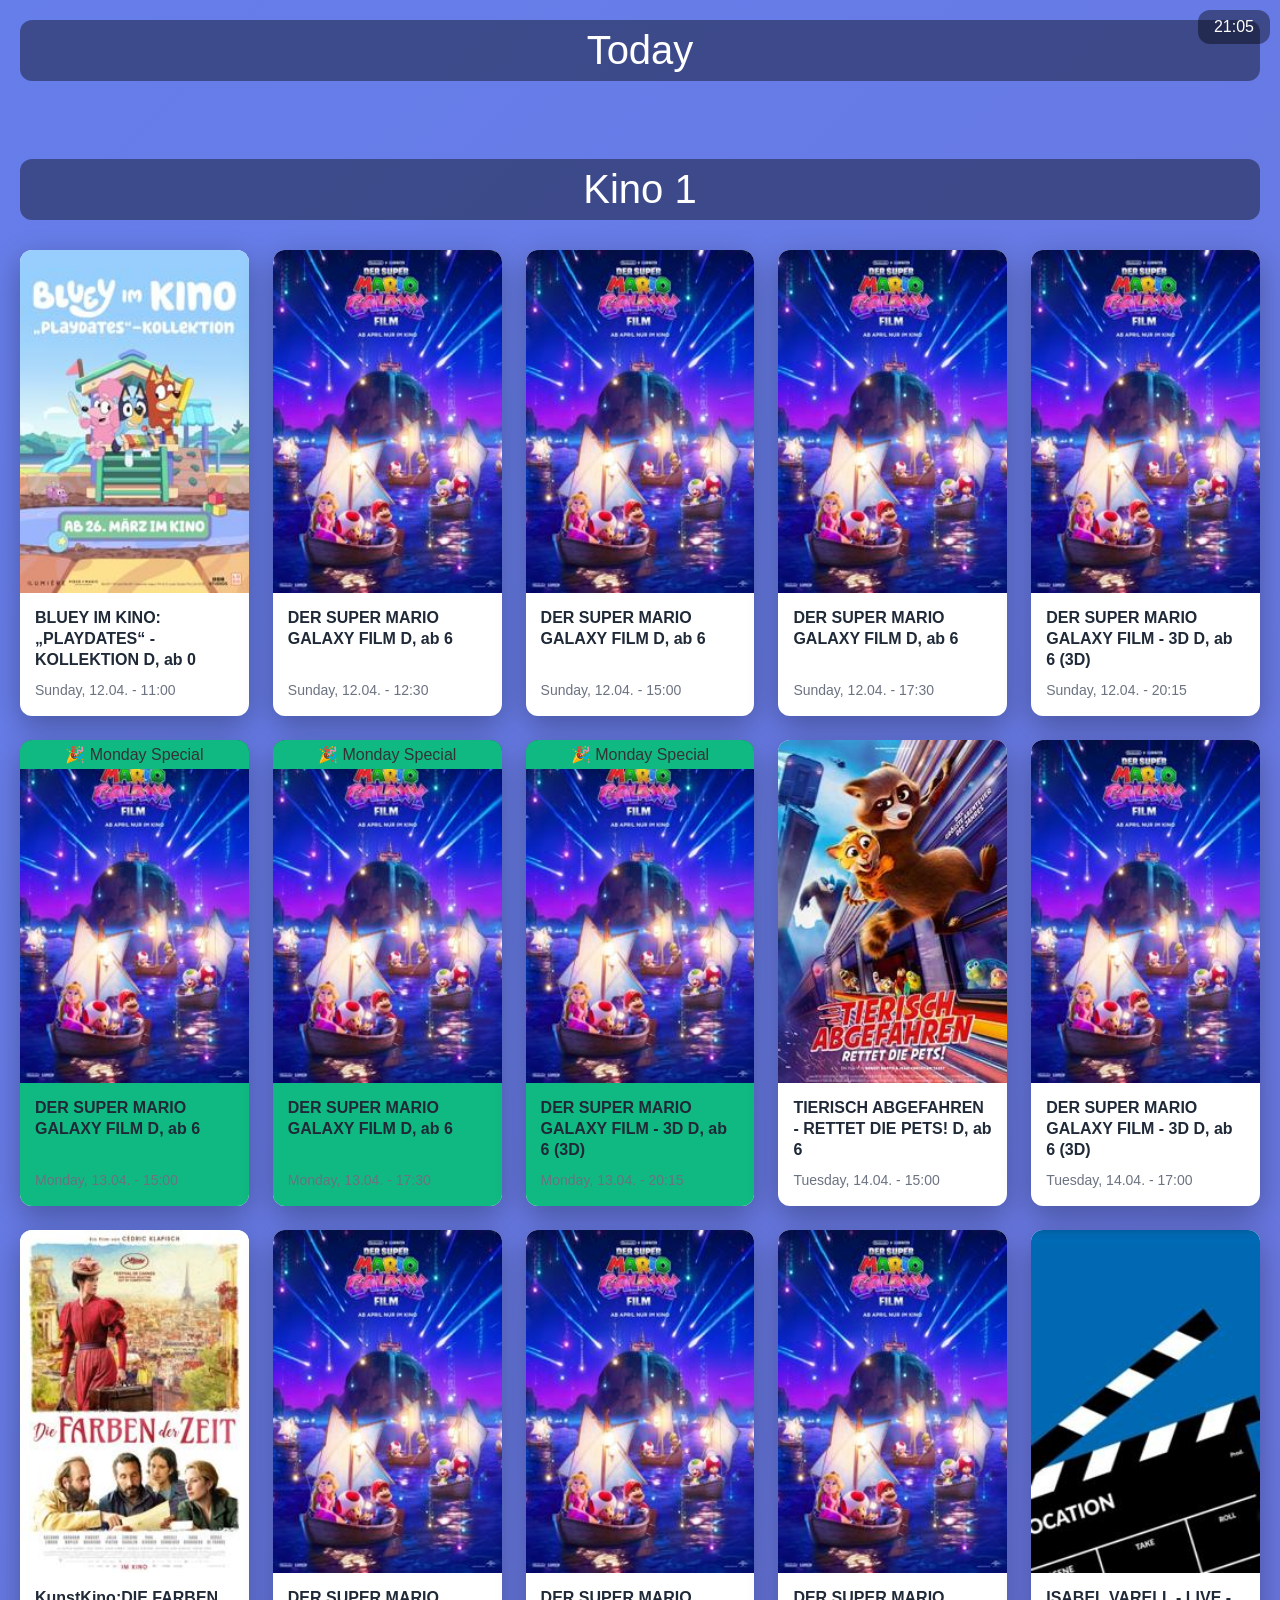
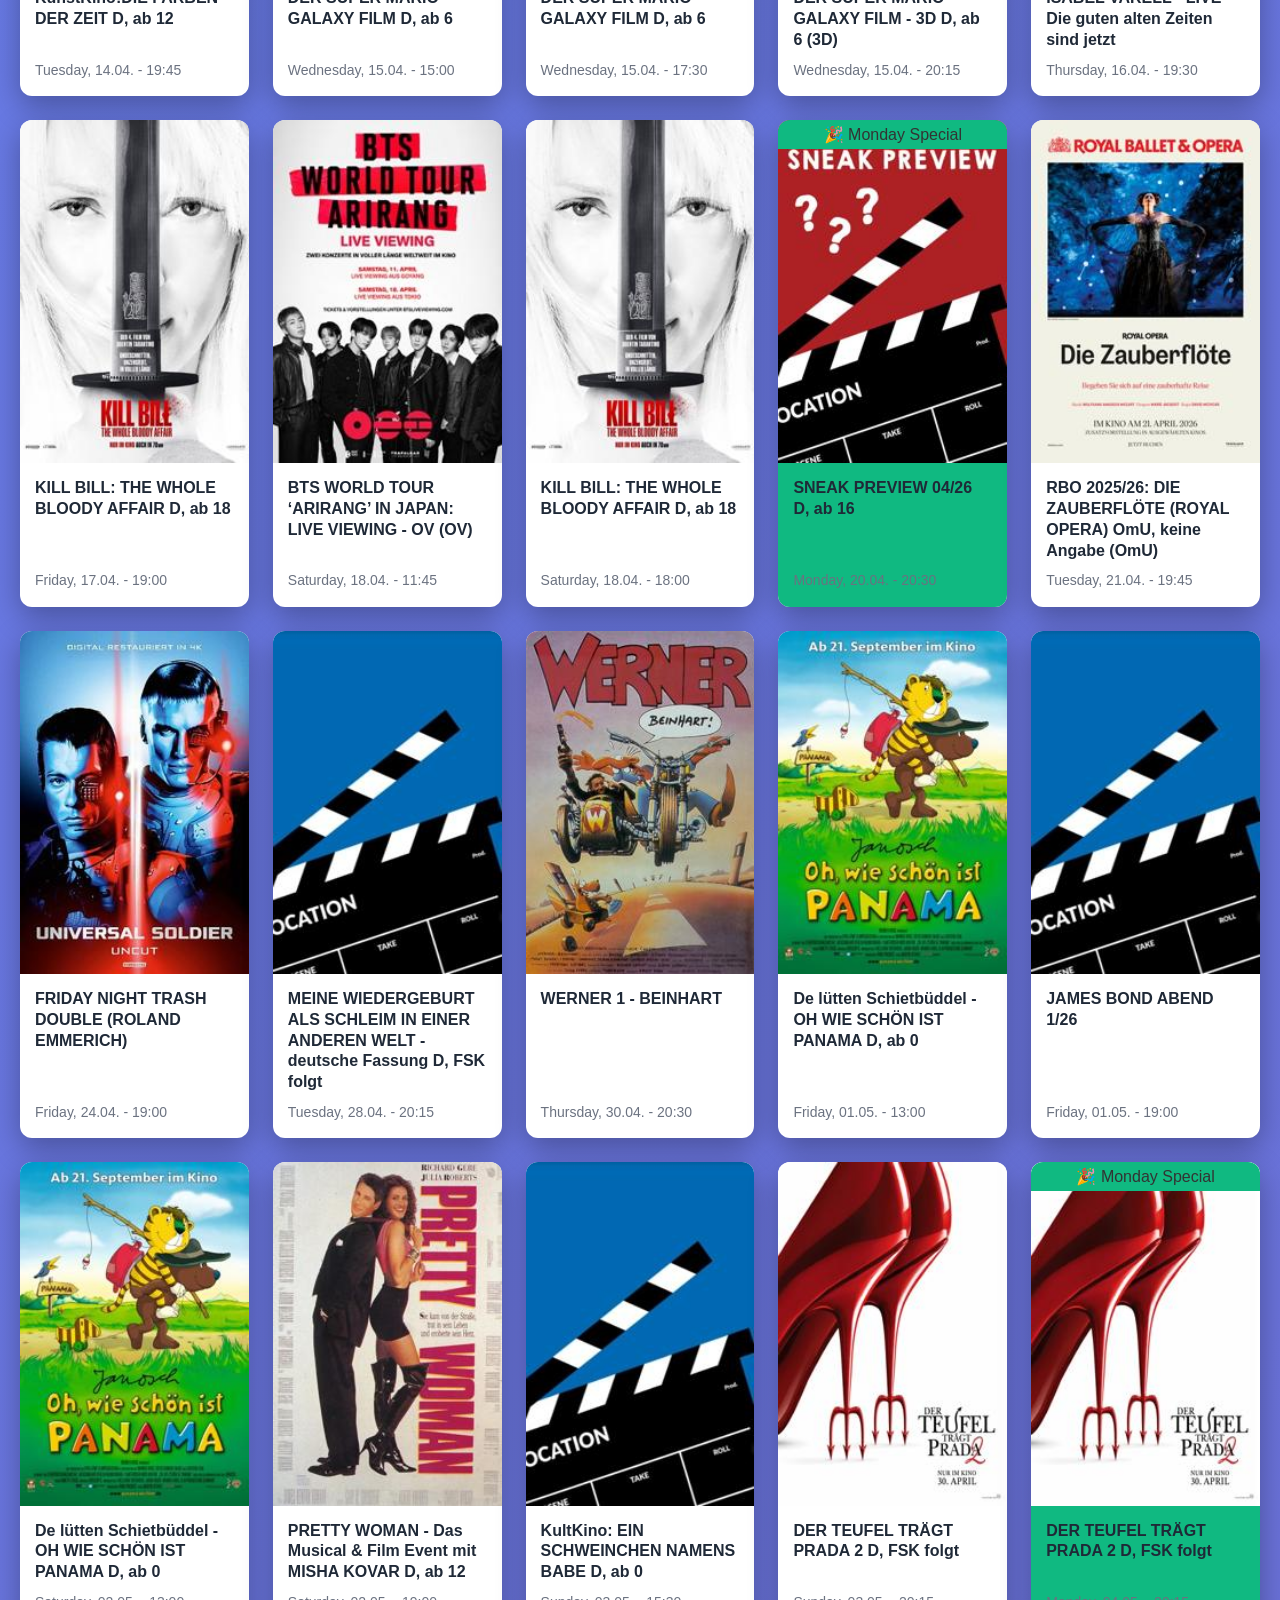
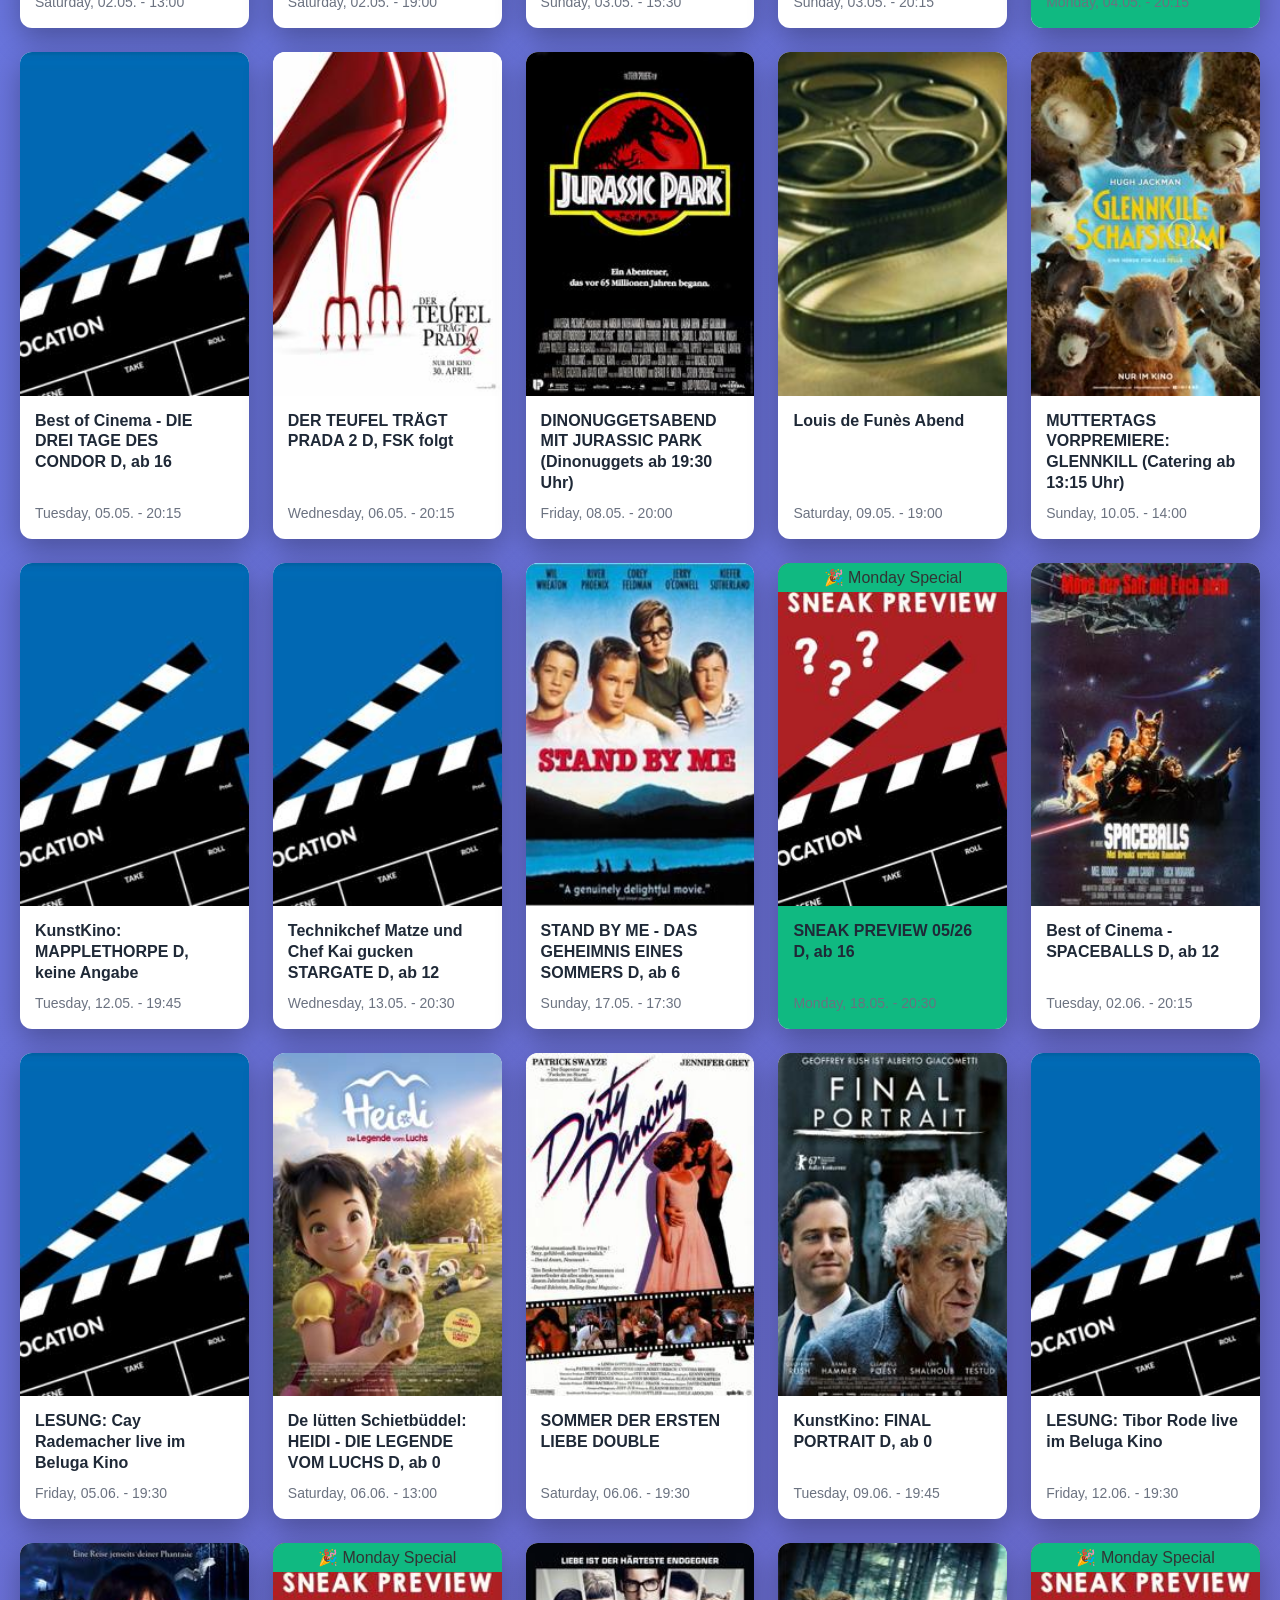
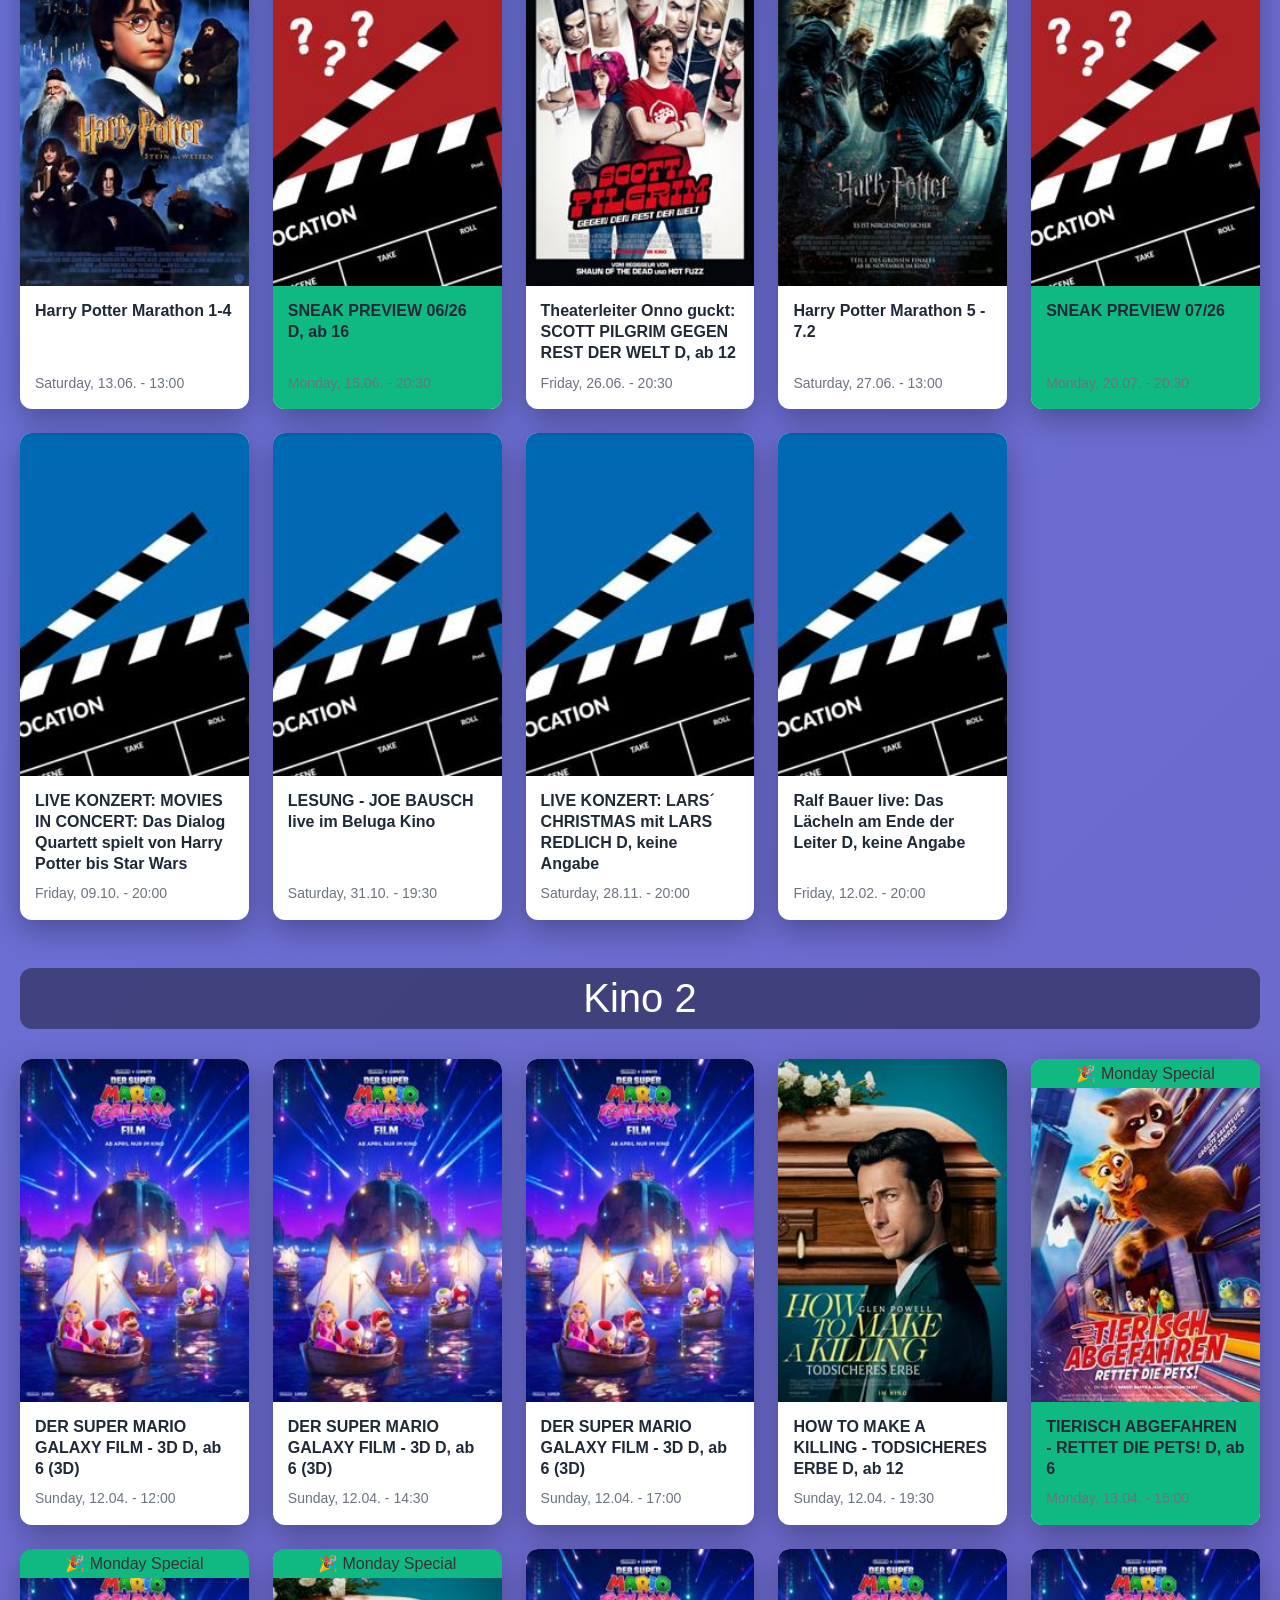
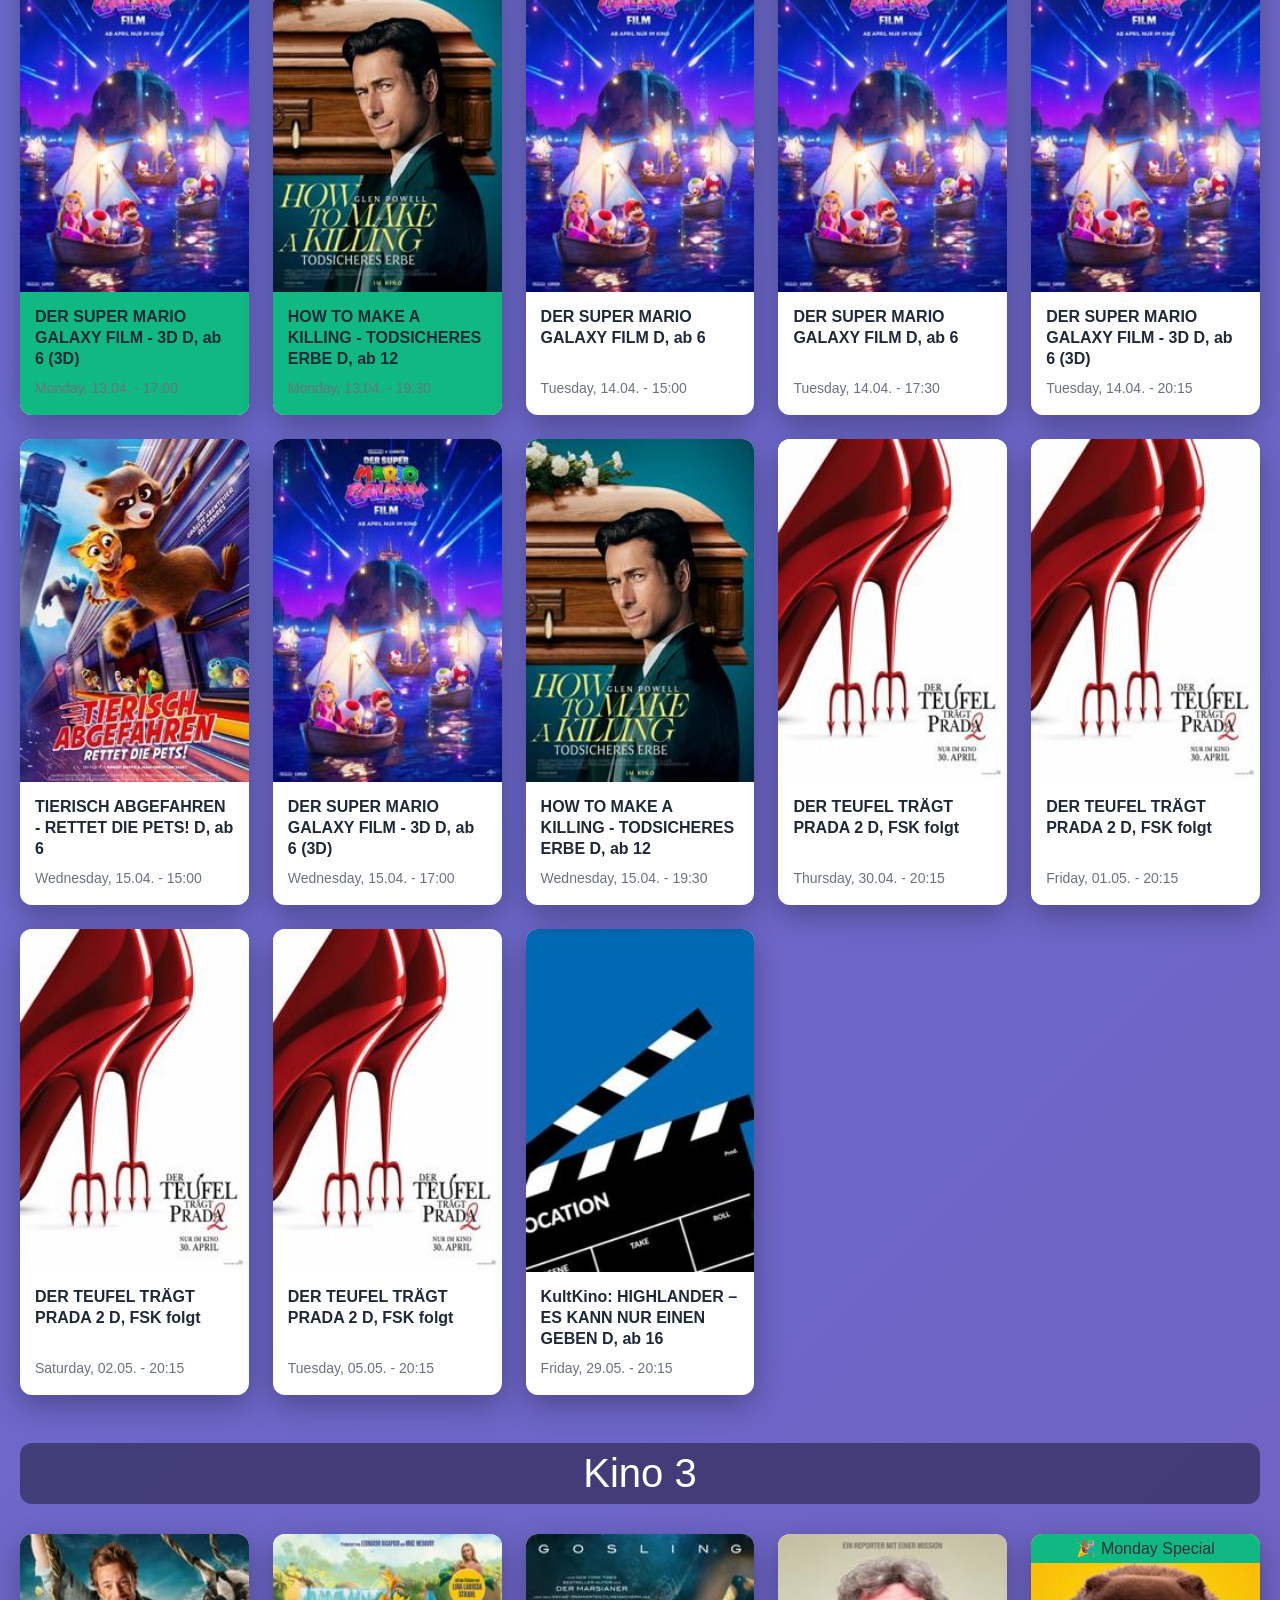
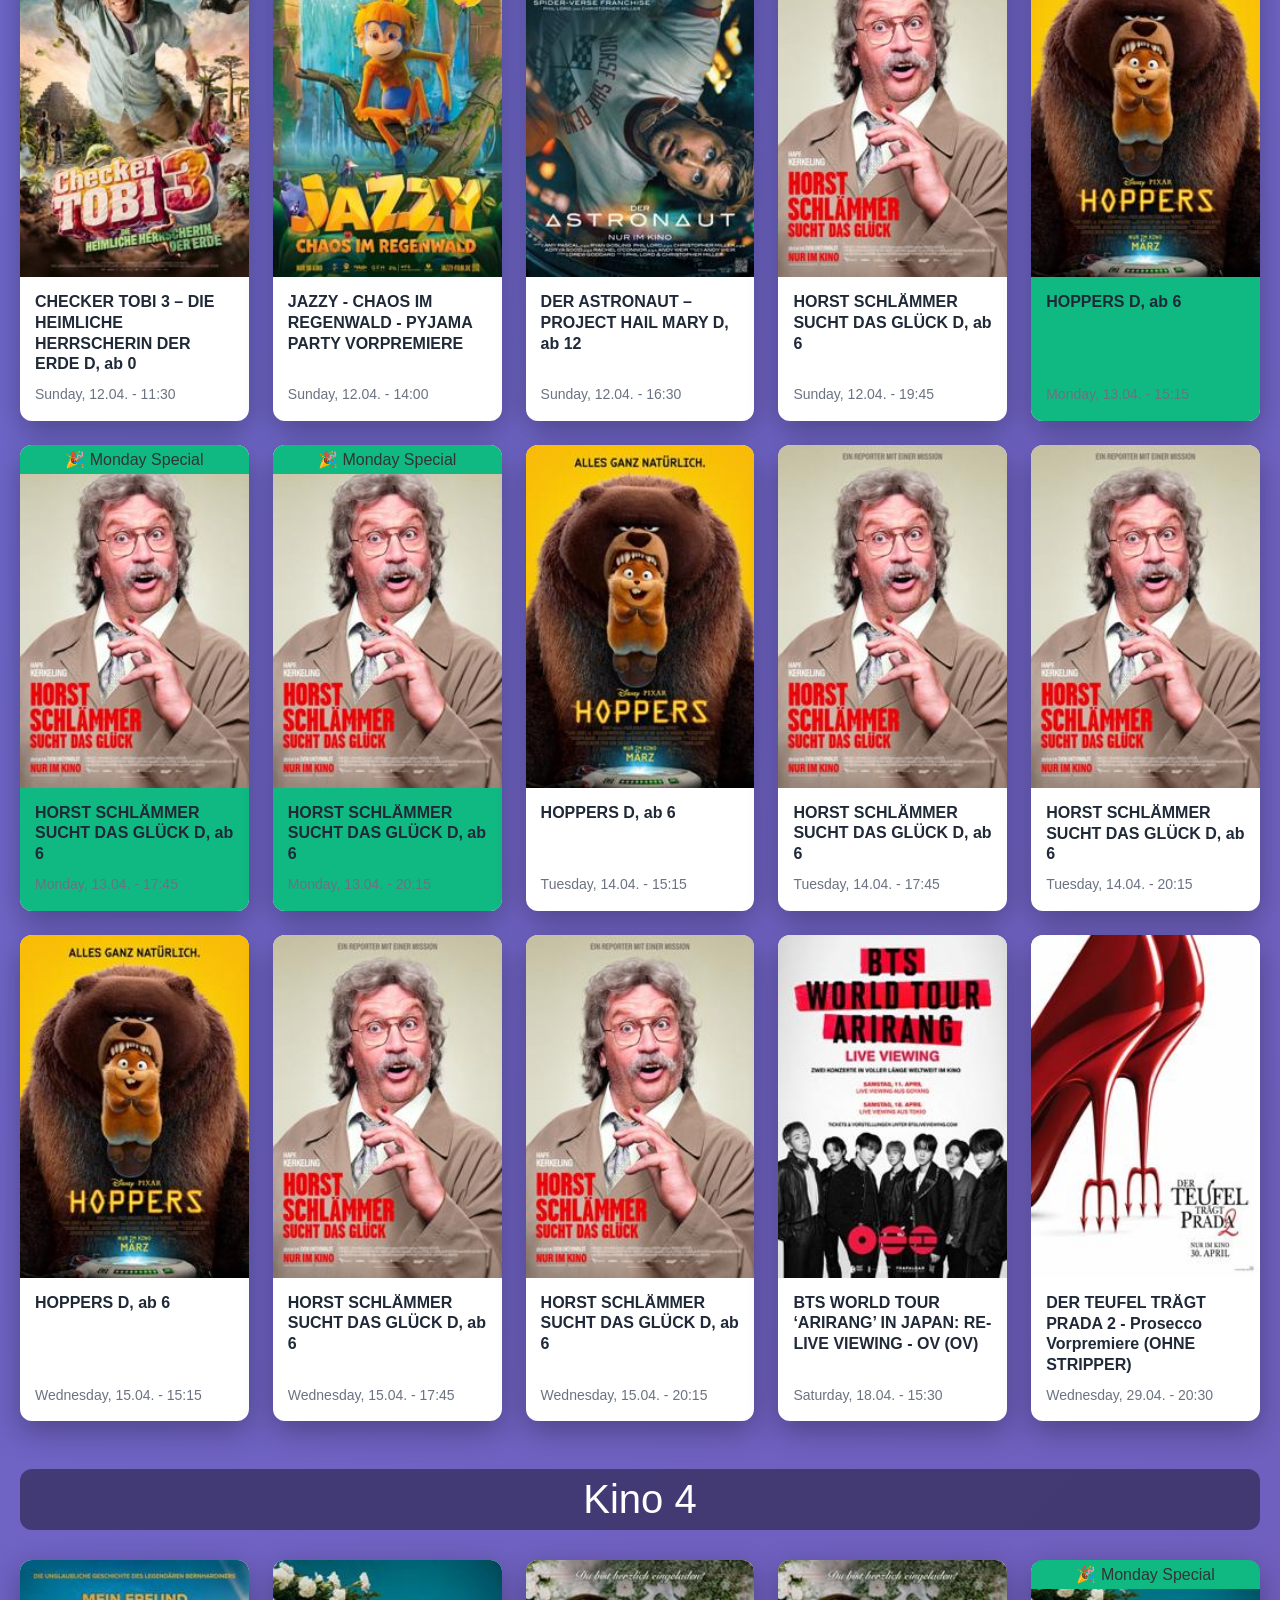
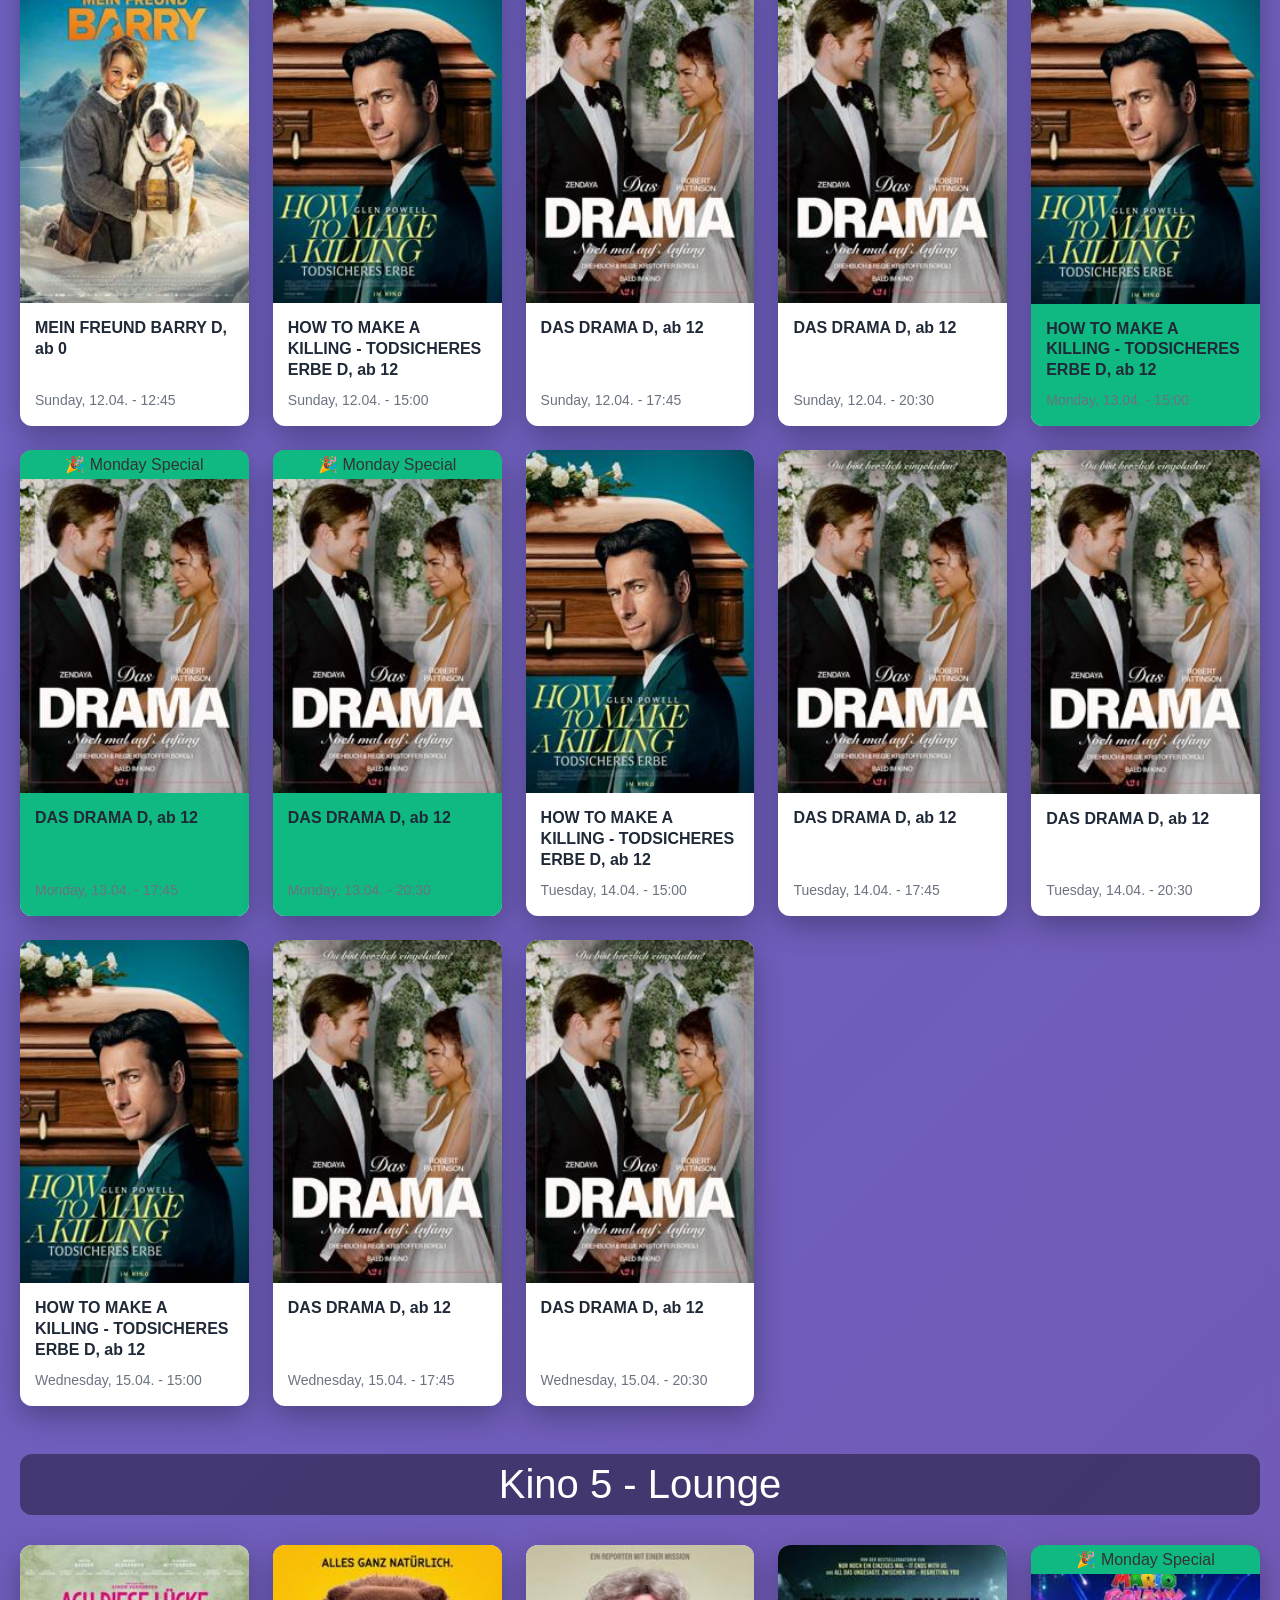
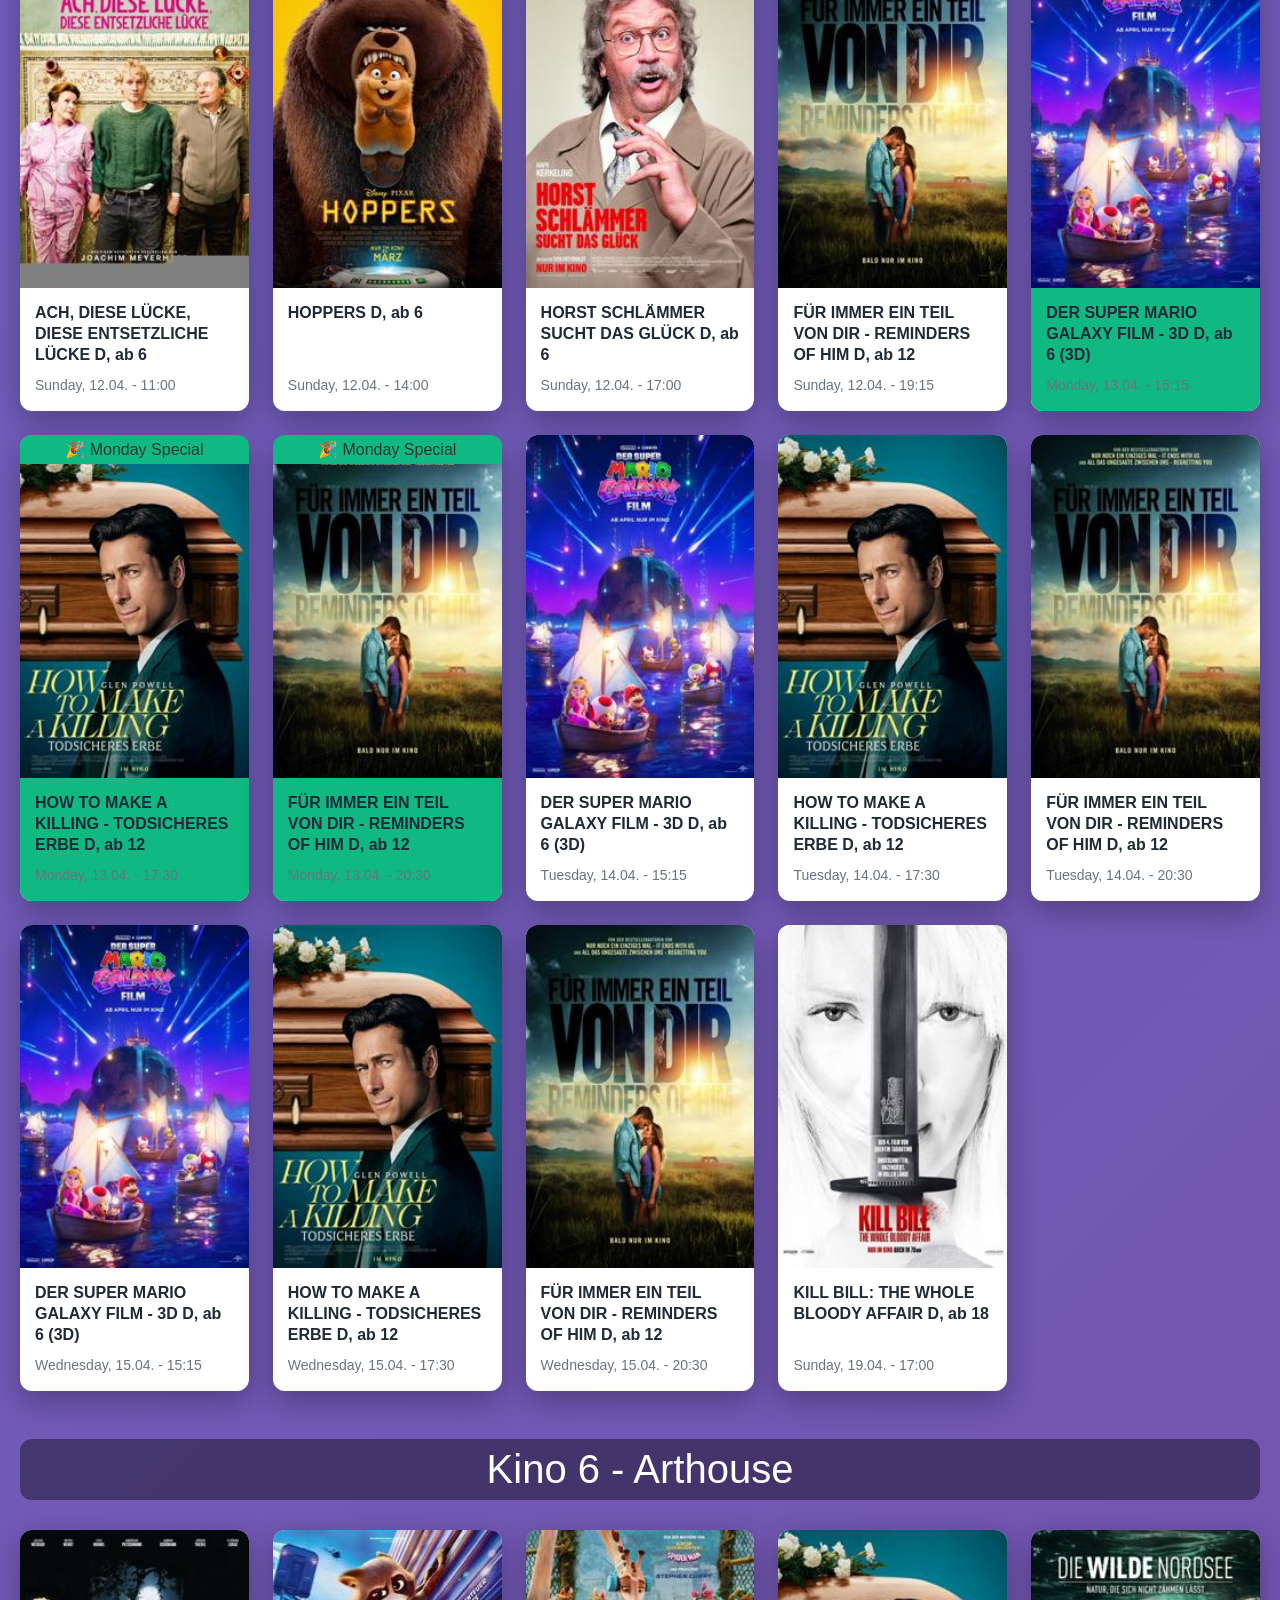
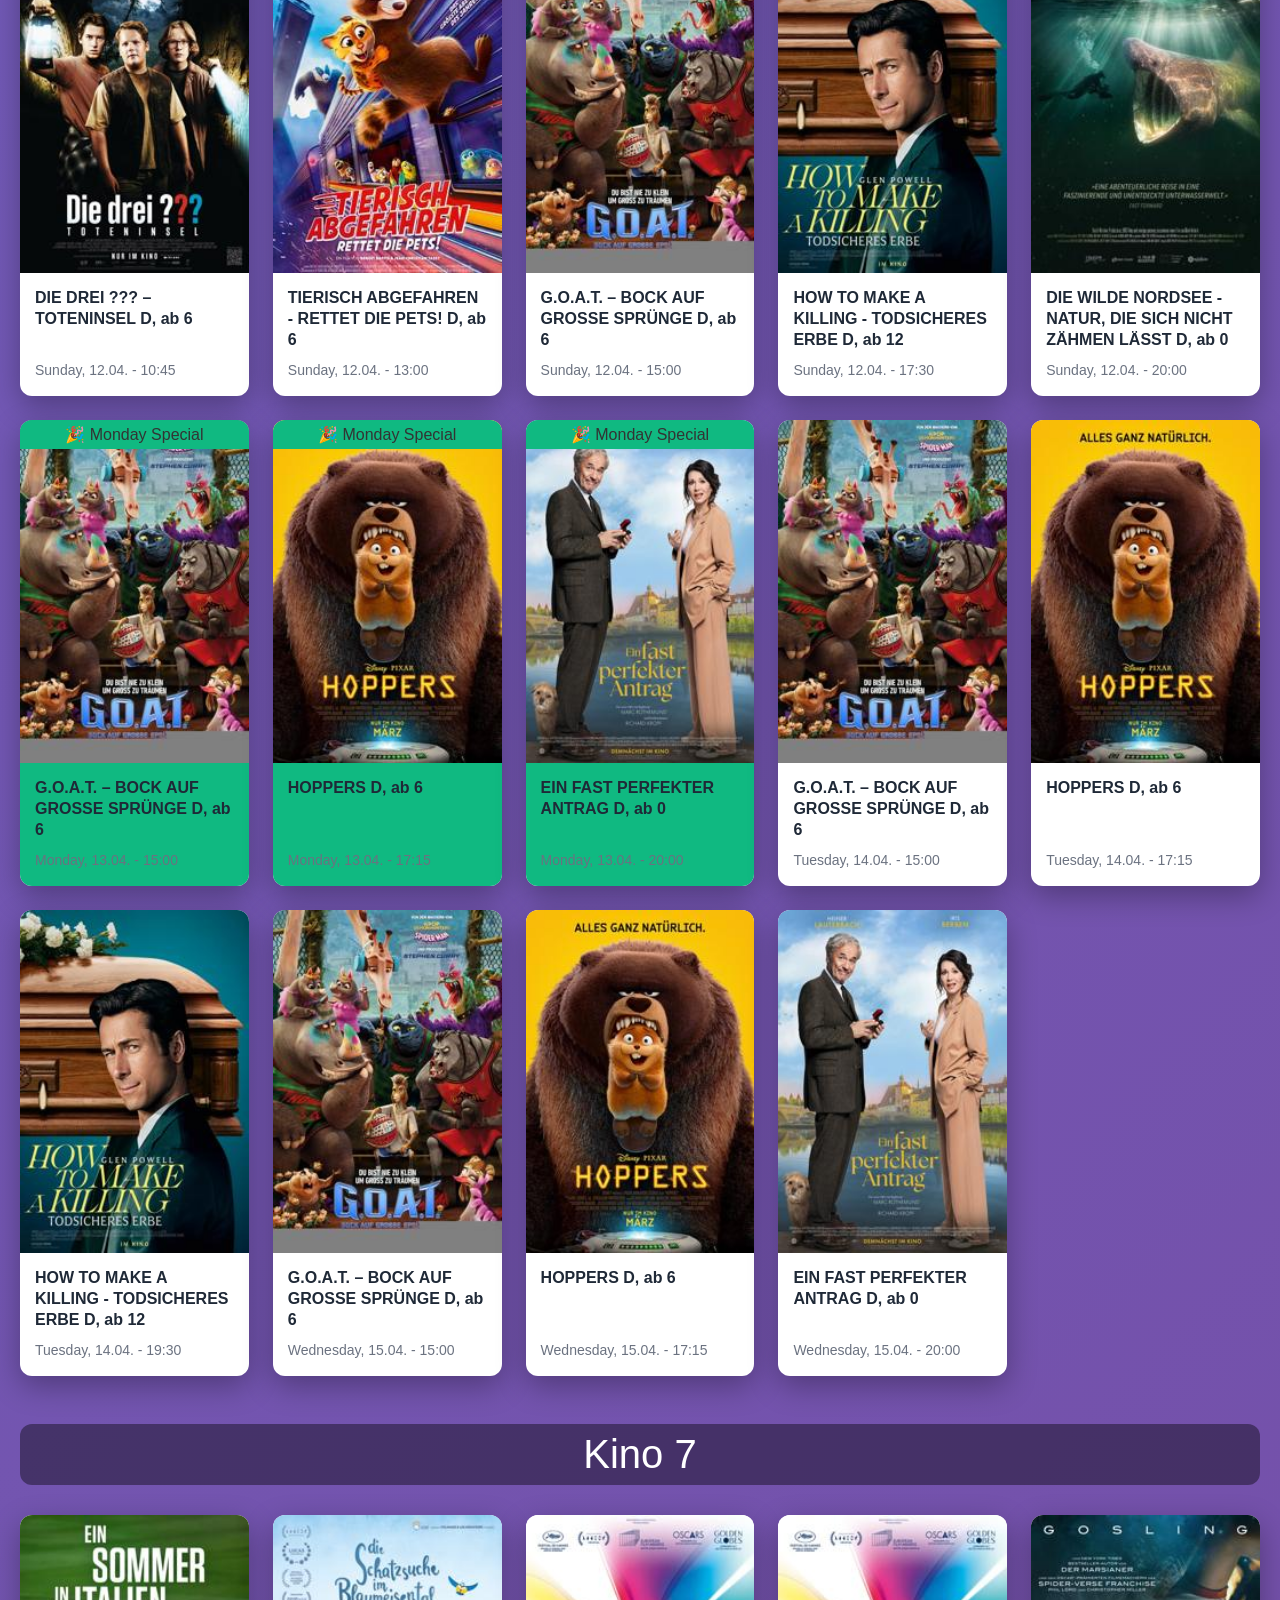
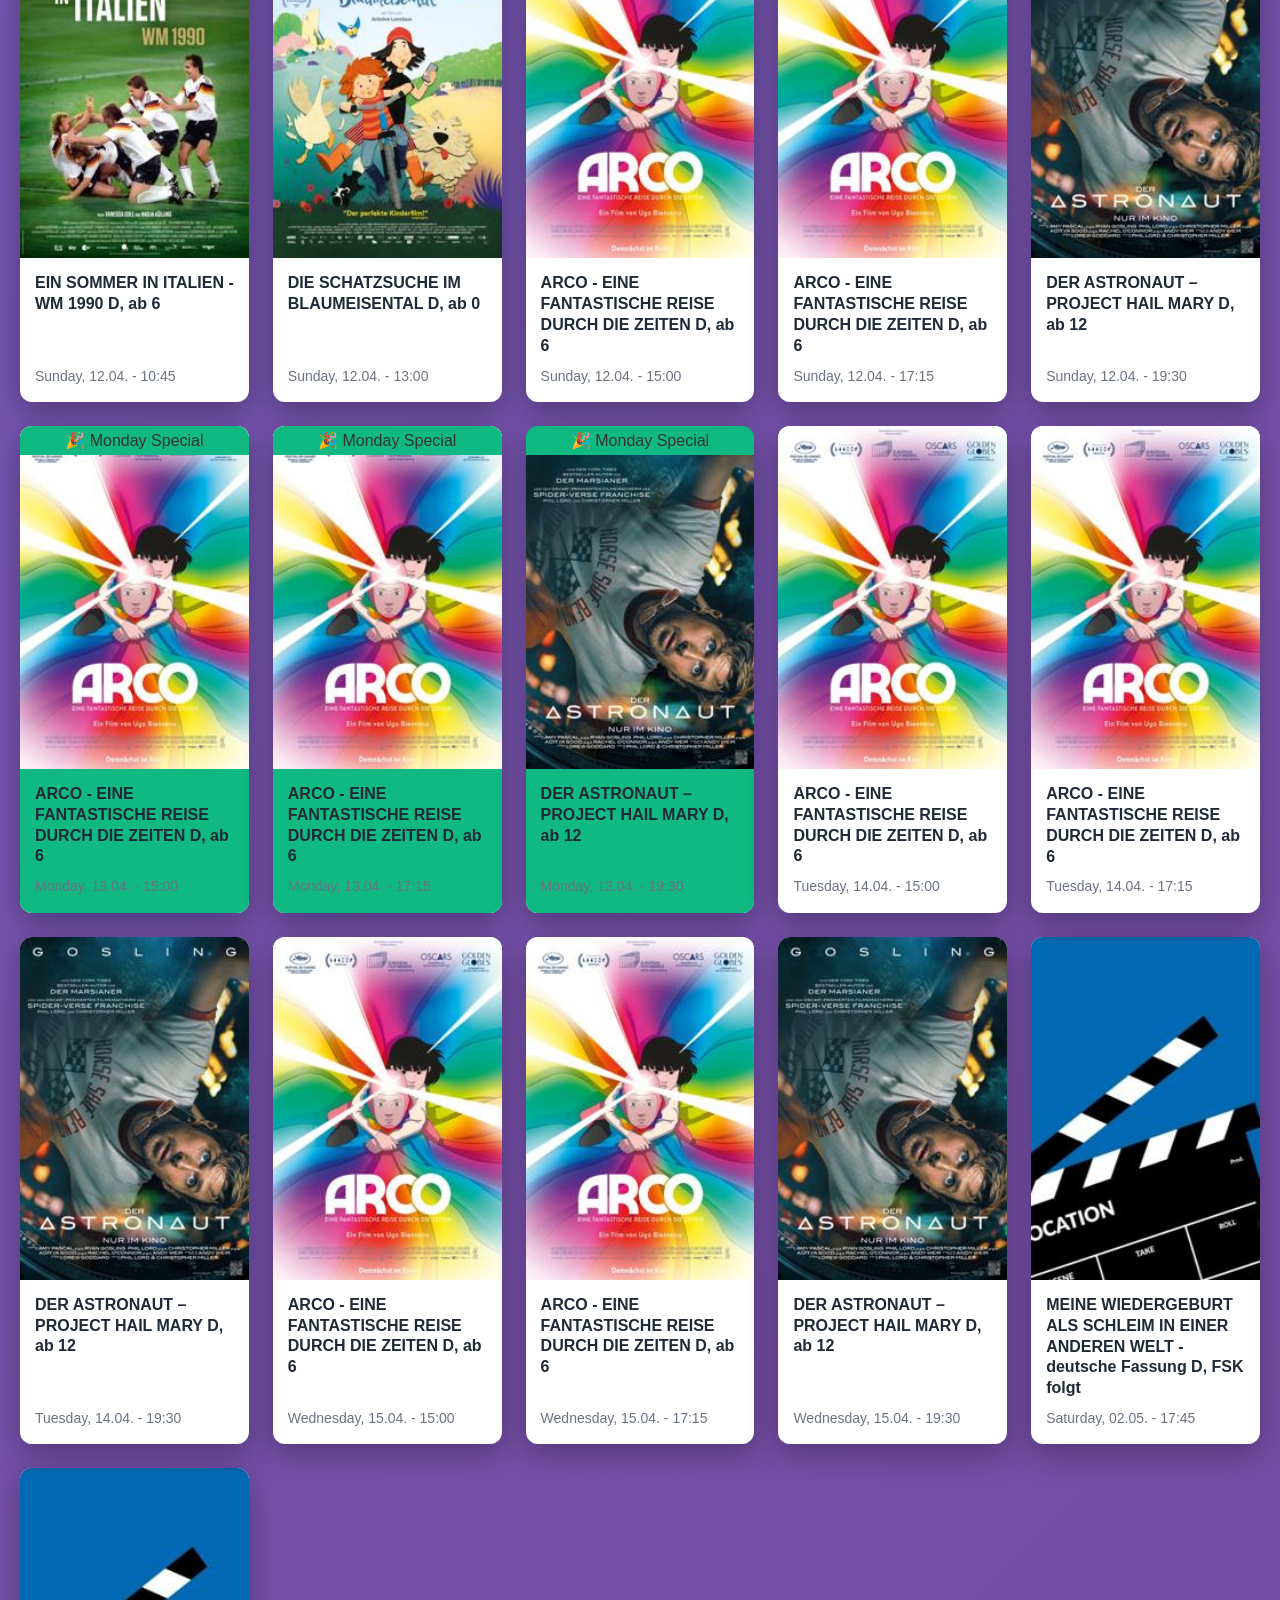
<file: content/beluga/index.html>
<!DOCTYPE html>
<html lang="en">

<head>
    <title>Beluga Cinema Overview</title>
    <meta charset="UTF-8">
    <meta name="viewport" content="width=device-width, initial-scale=1.0">
    <style>
        * {
            margin: 0;
            padding: 0;
            box-sizing: border-box;
        }

        body {
            font-family: -apple-system, BlinkMacSystemFont, 'Segoe UI', Roboto, 'Helvetica Neue', Arial, sans-serif;
            background: linear-gradient(135deg, #667eea 0%, #764ba2 100%);
            min-height: 100vh;
            padding: 20px;
            color: #333;
        }

        .container {
            max-width: 1400px;
            margin: 0 auto;
        }

        .timestamp {
            color: #fff;
            padding: 10px;
            text-align: center;
        }

        h1 {
            position: sticky;
            top: 0;
            color: #fff;
            font-size: 2.5rem;
            margin: 0 auto 30px auto;
            font-weight: 500;
            z-index: 1000;
            padding: 8px 20px;
            border-radius: 12px;
            background: rgba(0, 0, 0, 0.4);
            text-align: center;
        }

        .movies-grid {
            display: grid;
            grid-template-columns: repeat(auto-fill, minmax(200px, 1fr));
            gap: 24px;
            margin-bottom: 48px;
        }

        .movie-card {
            background: #fff;
            border-radius: 12px;
            overflow: hidden;
            box-shadow: 0 10px 30px rgba(0, 0, 0, 0.3);
            transition: all 0.3s ease;
            position: relative;
            display: flex;
            flex-direction: column;
        }

        .monday-badge {
            position: absolute;
            background-color: #10b981;
            width: 100%;
            padding: 5px 0;
            text-align: center;
            z-index: 10;
        }

        .monday {
            background-color: #10b981;
        }

        .movie-card a {
            display: block;
            text-decoration: none;
        }

        .movie-poster {
            width: 100%;
            aspect-ratio: 2/3;
            object-fit: cover;
            display: block;
            transition: opacity 0.3s ease;
        }

        .movie-info {
            padding: 15px;
            display: flex;
            flex-direction: column;
            flex: 1;
        }

        .movie-title {
            font-size: 1rem;
            font-weight: 600;
            color: #1f2937;
            margin-bottom: 8px;
            line-height: 1.3;
        }

        .movie-details {
            font-size: 0.875rem;
            color: #6b7280;
            line-height: 1.6;
        }

        .movie-title+.movie-details {
            margin-top: auto;
        }

        .cinema-name {
            color: #8b5cf6;
            font-weight: 600;
        }

        .movie-time {
            color: #ec4899;
            font-weight: 600;
        }

        .movie-price {
            color: #10b981;
            font-weight: 600;
            margin-top: 5px;
            display: block;
        }

        .seat-bar-container {
            position: relative;
            height: 28px;
            background: #f3f4f6;
            border-radius: 6px;
            overflow: hidden;
            margin: 12px 0;
            margin-top: auto;
        }

        .seat-bar-fill {
            height: 100%;
            background: linear-gradient(90deg, #10b981 0%, #059669 100%);
            transition: width 0.5s ease;
            border-radius: 6px;
        }

        .seat-bar-fill.medium {
            background: linear-gradient(90deg, #f59e0b 0%, #d97706 100%);
        }

        .seat-bar-fill.high {
            background: linear-gradient(90deg, #ef4444 0%, #dc2626 100%);
        }

        .seat-bar-label {
            position: absolute;
            top: 50%;
            left: 50%;
            transform: translate(-50%, -50%);
            font-size: 0.75rem;
            font-weight: 600;
            color: #1f2937;
            text-shadow: 0 1px 2px rgba(255, 255, 255, 0.8);
            z-index: 1;
        }

        .section {
            margin-bottom: 48px;
        }

        @media (min-width: 769px) {
            .timestamp {
                position: fixed;
                top: 10px;
                left: auto;
                right: 10px;
                bottom: auto;
                background: rgba(0, 0, 0, 0.4);
                border-radius: 12px;
                padding: 8px 16px;
                z-index: 1000;
            }
        }

        @media (max-width: 768px) {
            body {
                padding: 12px;
                padding-bottom: 50px;
            }

            h1 {
                font-size: 1.75rem;
            }

            .movies-grid {
                gap: 16px;
                margin-bottom: 40px;
            }

            .movie-info {
                padding: 12px;
            }

            .movie-title {
                font-size: 0.875rem;
            }

            .movie-details {
                font-size: 0.75rem;
            }
        }

        @media (max-width: 480px) {
            body {
                padding: 8px;
                padding-bottom: 50px;
            }

            h1 {
                font-size: 1.5rem;
            }

            .movies-grid {
                grid-template-columns: repeat(2, 1fr);
                gap: 12px;
                margin-bottom: 32px;
            }

            .movie-info {
                padding: 10px;
            }

            .seat-bar-label {
                font-size: 0.65rem;
            }
        }
    </style>
</head>

<body>
    <div class="container">
        <section class="section">
            <h1>Today</h1>
            <div class="movies-grid">
            </div>
        </section>

        <section class="section">
            <h1>Kino 1</h1>
            <div class="movies-grid">
                <div class="movie-card">
                    <a href="https://booking.cinetixx.de/frontend/index.html?cinemaId=301802645&showId=3495538744&bgswitch=false&resize=false">
                        <img src="images/3493167511.jpg" alt="BLUEY IM KINO: „PLAYDATES“ - KOLLEKTION D, ab 0" class="movie-poster">
                    </a>
                    <div class="movie-info ">
                        <h2 class="movie-title">BLUEY IM KINO: „PLAYDATES“ - KOLLEKTION D, ab 0</h2>
                        <div class="movie-details">Sunday, 12.04. - 11:00</div>
                    </div>
                </div>
                <div class="movie-card">
                    <a href="https://booking.cinetixx.de/frontend/index.html?cinemaId=301802645&showId=3497106382&bgswitch=false&resize=false">
                        <img src="images/3354178682.jpg" alt="DER SUPER MARIO GALAXY FILM D, ab 6" class="movie-poster">
                    </a>
                    <div class="movie-info ">
                        <h2 class="movie-title">DER SUPER MARIO GALAXY FILM D, ab 6</h2>
                        <div class="movie-details">Sunday, 12.04. - 12:30</div>
                    </div>
                </div>
                <div class="movie-card">
                    <a href="https://booking.cinetixx.de/frontend/index.html?cinemaId=301802645&showId=3495538725&bgswitch=false&resize=false">
                        <img src="images/3354178682.jpg" alt="DER SUPER MARIO GALAXY FILM D, ab 6" class="movie-poster">
                    </a>
                    <div class="movie-info ">
                        <h2 class="movie-title">DER SUPER MARIO GALAXY FILM D, ab 6</h2>
                        <div class="movie-details">Sunday, 12.04. - 15:00</div>
                    </div>
                </div>
                <div class="movie-card">
                    <a href="https://booking.cinetixx.de/frontend/index.html?cinemaId=301802645&showId=3495538731&bgswitch=false&resize=false">
                        <img src="images/3354178682.jpg" alt="DER SUPER MARIO GALAXY FILM D, ab 6" class="movie-poster">
                    </a>
                    <div class="movie-info ">
                        <h2 class="movie-title">DER SUPER MARIO GALAXY FILM D, ab 6</h2>
                        <div class="movie-details">Sunday, 12.04. - 17:30</div>
                    </div>
                </div>
                <div class="movie-card">
                    <a href="https://booking.cinetixx.de/frontend/index.html?cinemaId=301802645&showId=3495538737&bgswitch=false&resize=false">
                        <img src="images/3354178682.jpg" alt="DER SUPER MARIO GALAXY FILM - 3D D, ab 6 (3D)" class="movie-poster">
                    </a>
                    <div class="movie-info ">
                        <h2 class="movie-title">DER SUPER MARIO GALAXY FILM - 3D D, ab 6 (3D)</h2>
                        <div class="movie-details">Sunday, 12.04. - 20:15</div>
                    </div>
                </div>
                <div class="movie-card">
                    <div class="monday-badge">🎉 Monday Special</div>
                    <a href="https://booking.cinetixx.de/frontend/index.html?cinemaId=301802645&showId=3496173404&bgswitch=false&resize=false">
                        <img src="images/3354178682.jpg" alt="DER SUPER MARIO GALAXY FILM D, ab 6" class="movie-poster">
                    </a>
                    <div class="movie-info monday">
                        <h2 class="movie-title">DER SUPER MARIO GALAXY FILM D, ab 6</h2>
                        <div class="movie-details">Monday, 13.04. - 15:00</div>
                    </div>
                </div>
                <div class="movie-card">
                    <div class="monday-badge">🎉 Monday Special</div>
                    <a href="https://booking.cinetixx.de/frontend/index.html?cinemaId=301802645&showId=3496173413&bgswitch=false&resize=false">
                        <img src="images/3354178682.jpg" alt="DER SUPER MARIO GALAXY FILM D, ab 6" class="movie-poster">
                    </a>
                    <div class="movie-info monday">
                        <h2 class="movie-title">DER SUPER MARIO GALAXY FILM D, ab 6</h2>
                        <div class="movie-details">Monday, 13.04. - 17:30</div>
                    </div>
                </div>
                <div class="movie-card">
                    <div class="monday-badge">🎉 Monday Special</div>
                    <a href="https://booking.cinetixx.de/frontend/index.html?cinemaId=301802645&showId=3496173419&bgswitch=false&resize=false">
                        <img src="images/3354178682.jpg" alt="DER SUPER MARIO GALAXY FILM - 3D D, ab 6 (3D)" class="movie-poster">
                    </a>
                    <div class="movie-info monday">
                        <h2 class="movie-title">DER SUPER MARIO GALAXY FILM - 3D D, ab 6 (3D)</h2>
                        <div class="movie-details">Monday, 13.04. - 20:15</div>
                    </div>
                </div>
                <div class="movie-card">
                    <a href="https://booking.cinetixx.de/frontend/index.html?cinemaId=301802645&showId=3496173618&bgswitch=false&resize=false">
                        <img src="images/3440495809.jpg" alt="TIERISCH ABGEFAHREN - RETTET DIE PETS! D, ab 6" class="movie-poster">
                    </a>
                    <div class="movie-info ">
                        <h2 class="movie-title">TIERISCH ABGEFAHREN - RETTET DIE PETS! D, ab 6</h2>
                        <div class="movie-details">Tuesday, 14.04. - 15:00</div>
                    </div>
                </div>
                <div class="movie-card">
                    <a href="https://booking.cinetixx.de/frontend/index.html?cinemaId=301802645&showId=3496173775&bgswitch=false&resize=false">
                        <img src="images/3354178682.jpg" alt="DER SUPER MARIO GALAXY FILM - 3D D, ab 6 (3D)" class="movie-poster">
                    </a>
                    <div class="movie-info ">
                        <h2 class="movie-title">DER SUPER MARIO GALAXY FILM - 3D D, ab 6 (3D)</h2>
                        <div class="movie-details">Tuesday, 14.04. - 17:00</div>
                    </div>
                </div>
                <div class="movie-card">
                    <a href="https://booking.cinetixx.de/frontend/index.html?cinemaId=301802645&showId=3446071108&bgswitch=false&resize=false">
                        <img src="images/3261645875.jpg" alt="KunstKino:DIE FARBEN DER ZEIT D, ab 12" class="movie-poster">
                    </a>
                    <div class="movie-info ">
                        <h2 class="movie-title">KunstKino:DIE FARBEN DER ZEIT D, ab 12</h2>
                        <div class="movie-details">Tuesday, 14.04. - 19:45</div>
                    </div>
                </div>
                <div class="movie-card">
                    <a href="https://booking.cinetixx.de/frontend/index.html?cinemaId=301802645&showId=3496173654&bgswitch=false&resize=false">
                        <img src="images/3354178682.jpg" alt="DER SUPER MARIO GALAXY FILM D, ab 6" class="movie-poster">
                    </a>
                    <div class="movie-info ">
                        <h2 class="movie-title">DER SUPER MARIO GALAXY FILM D, ab 6</h2>
                        <div class="movie-details">Wednesday, 15.04. - 15:00</div>
                    </div>
                </div>
                <div class="movie-card">
                    <a href="https://booking.cinetixx.de/frontend/index.html?cinemaId=301802645&showId=3496173660&bgswitch=false&resize=false">
                        <img src="images/3354178682.jpg" alt="DER SUPER MARIO GALAXY FILM D, ab 6" class="movie-poster">
                    </a>
                    <div class="movie-info ">
                        <h2 class="movie-title">DER SUPER MARIO GALAXY FILM D, ab 6</h2>
                        <div class="movie-details">Wednesday, 15.04. - 17:30</div>
                    </div>
                </div>
                <div class="movie-card">
                    <a href="https://booking.cinetixx.de/frontend/index.html?cinemaId=301802645&showId=3496173666&bgswitch=false&resize=false">
                        <img src="images/3354178682.jpg" alt="DER SUPER MARIO GALAXY FILM - 3D D, ab 6 (3D)" class="movie-poster">
                    </a>
                    <div class="movie-info ">
                        <h2 class="movie-title">DER SUPER MARIO GALAXY FILM - 3D D, ab 6 (3D)</h2>
                        <div class="movie-details">Wednesday, 15.04. - 20:15</div>
                    </div>
                </div>
                <div class="movie-card">
                    <a href="https://booking.cinetixx.de/frontend/index.html?cinemaId=301802645&showId=3217591136&bgswitch=false&resize=false">
                        <img src="images/309588352_211_300.jpg" alt="ISABEL VARELL - LIVE - Die guten alten Zeiten sind jetzt" class="movie-poster">
                    </a>
                    <div class="movie-info ">
                        <h2 class="movie-title">ISABEL VARELL - LIVE - Die guten alten Zeiten sind jetzt</h2>
                        <div class="movie-details">Thursday, 16.04. - 19:30</div>
                    </div>
                </div>
                <div class="movie-card">
                    <a href="https://booking.cinetixx.de/frontend/index.html?cinemaId=301802645&showId=3456400247&bgswitch=false&resize=false">
                        <img src="images/3502880350.jpg" alt="KILL BILL: THE WHOLE BLOODY AFFAIR D, ab 18" class="movie-poster">
                    </a>
                    <div class="movie-info ">
                        <h2 class="movie-title">KILL BILL: THE WHOLE BLOODY AFFAIR D, ab 18</h2>
                        <div class="movie-details">Friday, 17.04. - 19:00</div>
                    </div>
                </div>
                <div class="movie-card">
                    <a href="https://booking.cinetixx.de/frontend/index.html?cinemaId=301802645&showId=3450884632&bgswitch=false&resize=false">
                        <img src="images/3500980885_211_300.jpg" alt="BTS WORLD TOUR ‘ARIRANG’ IN JAPAN: LIVE VIEWING - OV (OV)" class="movie-poster">
                    </a>
                    <div class="movie-info ">
                        <h2 class="movie-title">BTS WORLD TOUR ‘ARIRANG’ IN JAPAN: LIVE VIEWING - OV (OV)</h2>
                        <div class="movie-details">Saturday, 18.04. - 11:45</div>
                    </div>
                </div>
                <div class="movie-card">
                    <a href="https://booking.cinetixx.de/frontend/index.html?cinemaId=301802645&showId=3456400235&bgswitch=false&resize=false">
                        <img src="images/3502880350.jpg" alt="KILL BILL: THE WHOLE BLOODY AFFAIR D, ab 18" class="movie-poster">
                    </a>
                    <div class="movie-info ">
                        <h2 class="movie-title">KILL BILL: THE WHOLE BLOODY AFFAIR D, ab 18</h2>
                        <div class="movie-details">Saturday, 18.04. - 18:00</div>
                    </div>
                </div>
                <div class="movie-card">
                    <div class="monday-badge">🎉 Monday Special</div>
                    <a href="https://booking.cinetixx.de/frontend/index.html?cinemaId=301802645&showId=3374598050&bgswitch=false&resize=false">
                        <img src="images/2185812924.jpg" alt="SNEAK PREVIEW 04/26 D, ab 16" class="movie-poster">
                    </a>
                    <div class="movie-info monday">
                        <h2 class="movie-title">SNEAK PREVIEW 04/26 D, ab 16</h2>
                        <div class="movie-details">Monday, 20.04. - 20:30</div>
                    </div>
                </div>
                <div class="movie-card">
                    <a href="https://booking.cinetixx.de/frontend/index.html?cinemaId=301802645&showId=3477979773&bgswitch=false&resize=false">
                        <img src="images/3481162991.jpg" alt="RBO 2025/26: DIE ZAUBERFLÖTE (ROYAL OPERA) OmU, keine Angabe (OmU)" class="movie-poster">
                    </a>
                    <div class="movie-info ">
                        <h2 class="movie-title">RBO 2025/26: DIE ZAUBERFLÖTE (ROYAL OPERA) OmU, keine Angabe (OmU)</h2>
                        <div class="movie-details">Tuesday, 21.04. - 19:45</div>
                    </div>
                </div>
                <div class="movie-card">
                    <a href="https://booking.cinetixx.de/frontend/index.html?cinemaId=301802645&showId=3462881012&bgswitch=false&resize=false">
                        <img src="images/2875041878.jpg" alt="FRIDAY NIGHT TRASH DOUBLE (ROLAND EMMERICH)" class="movie-poster">
                    </a>
                    <div class="movie-info ">
                        <h2 class="movie-title">FRIDAY NIGHT TRASH DOUBLE (ROLAND EMMERICH)</h2>
                        <div class="movie-details">Friday, 24.04. - 19:00</div>
                    </div>
                </div>
                <div class="movie-card">
                    <a href="https://booking.cinetixx.de/frontend/index.html?cinemaId=301802645&showId=3492137848&bgswitch=false&resize=false">
                        <img src="images/309588352_211_300.jpg" alt="MEINE WIEDERGEBURT ALS SCHLEIM IN EINER ANDEREN WELT - deutsche Fassung D, FSK folgt" class="movie-poster">
                    </a>
                    <div class="movie-info ">
                        <h2 class="movie-title">MEINE WIEDERGEBURT ALS SCHLEIM IN EINER ANDEREN WELT - deutsche Fassung D, FSK folgt</h2>
                        <div class="movie-details">Tuesday, 28.04. - 20:15</div>
                    </div>
                </div>
                <div class="movie-card">
                    <a href="https://booking.cinetixx.de/frontend/index.html?cinemaId=301802645&showId=3419505320&bgswitch=false&resize=false">
                        <img src="images/2277511030.jpg" alt="WERNER 1 - BEINHART" class="movie-poster">
                    </a>
                    <div class="movie-info ">
                        <h2 class="movie-title">WERNER 1 - BEINHART</h2>
                        <div class="movie-details">Thursday, 30.04. - 20:30</div>
                    </div>
                </div>
                <div class="movie-card">
                    <a href="https://booking.cinetixx.de/frontend/index.html?cinemaId=301802645&showId=3419464145&bgswitch=false&resize=false">
                        <img src="images/2118224443.jpg" alt="De lütten Schietbüddel - OH WIE SCHÖN IST PANAMA D, ab 0" class="movie-poster">
                    </a>
                    <div class="movie-info ">
                        <h2 class="movie-title">De lütten Schietbüddel - OH WIE SCHÖN IST PANAMA D, ab 0</h2>
                        <div class="movie-details">Friday, 01.05. - 13:00</div>
                    </div>
                </div>
                <div class="movie-card">
                    <a href="https://booking.cinetixx.de/frontend/index.html?cinemaId=301802645&showId=3420156882&bgswitch=false&resize=false">
                        <img src="images/309588352_211_300.jpg" alt="JAMES BOND ABEND 1/26" class="movie-poster">
                    </a>
                    <div class="movie-info ">
                        <h2 class="movie-title">JAMES BOND ABEND 1/26</h2>
                        <div class="movie-details">Friday, 01.05. - 19:00</div>
                    </div>
                </div>
                <div class="movie-card">
                    <a href="https://booking.cinetixx.de/frontend/index.html?cinemaId=301802645&showId=3419464132&bgswitch=false&resize=false">
                        <img src="images/2118224443.jpg" alt="De lütten Schietbüddel - OH WIE SCHÖN IST PANAMA D, ab 0" class="movie-poster">
                    </a>
                    <div class="movie-info ">
                        <h2 class="movie-title">De lütten Schietbüddel - OH WIE SCHÖN IST PANAMA D, ab 0</h2>
                        <div class="movie-details">Saturday, 02.05. - 13:00</div>
                    </div>
                </div>
                <div class="movie-card">
                    <a href="https://booking.cinetixx.de/frontend/index.html?cinemaId=301802645&showId=3359500179&bgswitch=false&resize=false">
                        <img src="images/2118883535.jpg" alt="PRETTY WOMAN - Das Musical & Film Event mit MISHA KOVAR D, ab 12" class="movie-poster">
                    </a>
                    <div class="movie-info ">
                        <h2 class="movie-title">PRETTY WOMAN - Das Musical & Film Event mit MISHA KOVAR D, ab 12</h2>
                        <div class="movie-details">Saturday, 02.05. - 19:00</div>
                    </div>
                </div>
                <div class="movie-card">
                    <a href="https://booking.cinetixx.de/frontend/index.html?cinemaId=301802645&showId=3424071911&bgswitch=false&resize=false">
                        <img src="images/309588352_211_300.jpg" alt="KultKino: EIN SCHWEINCHEN NAMENS BABE D, ab 0" class="movie-poster">
                    </a>
                    <div class="movie-info ">
                        <h2 class="movie-title">KultKino: EIN SCHWEINCHEN NAMENS BABE D, ab 0</h2>
                        <div class="movie-details">Sunday, 03.05. - 15:30</div>
                    </div>
                </div>
                <div class="movie-card">
                    <a href="https://booking.cinetixx.de/frontend/index.html?cinemaId=301802645&showId=3479417049&bgswitch=false&resize=false">
                        <img src="images/3387045274.jpg" alt="DER TEUFEL TRÄGT PRADA 2 D, FSK folgt" class="movie-poster">
                    </a>
                    <div class="movie-info ">
                        <h2 class="movie-title">DER TEUFEL TRÄGT PRADA 2 D, FSK folgt</h2>
                        <div class="movie-details">Sunday, 03.05. - 20:15</div>
                    </div>
                </div>
                <div class="movie-card">
                    <div class="monday-badge">🎉 Monday Special</div>
                    <a href="https://booking.cinetixx.de/frontend/index.html?cinemaId=301802645&showId=3479417064&bgswitch=false&resize=false">
                        <img src="images/3387045274.jpg" alt="DER TEUFEL TRÄGT PRADA 2 D, FSK folgt" class="movie-poster">
                    </a>
                    <div class="movie-info monday">
                        <h2 class="movie-title">DER TEUFEL TRÄGT PRADA 2 D, FSK folgt</h2>
                        <div class="movie-details">Monday, 04.05. - 20:15</div>
                    </div>
                </div>
                <div class="movie-card">
                    <a href="https://booking.cinetixx.de/frontend/index.html?cinemaId=301802645&showId=3381419306&bgswitch=false&resize=false">
                        <img src="images/309588352_211_300.jpg" alt="Best of Cinema - DIE DREI TAGE DES CONDOR D, ab 16" class="movie-poster">
                    </a>
                    <div class="movie-info ">
                        <h2 class="movie-title">Best of Cinema - DIE DREI TAGE DES CONDOR D, ab 16</h2>
                        <div class="movie-details">Tuesday, 05.05. - 20:15</div>
                    </div>
                </div>
                <div class="movie-card">
                    <a href="https://booking.cinetixx.de/frontend/index.html?cinemaId=301802645&showId=3479417035&bgswitch=false&resize=false">
                        <img src="images/3387045274.jpg" alt="DER TEUFEL TRÄGT PRADA 2 D, FSK folgt" class="movie-poster">
                    </a>
                    <div class="movie-info ">
                        <h2 class="movie-title">DER TEUFEL TRÄGT PRADA 2 D, FSK folgt</h2>
                        <div class="movie-details">Wednesday, 06.05. - 20:15</div>
                    </div>
                </div>
                <div class="movie-card">
                    <a href="https://booking.cinetixx.de/frontend/index.html?cinemaId=301802645&showId=3439865642&bgswitch=false&resize=false">
                        <img src="images/2135803576.jpg" alt="DINONUGGETSABEND MIT JURASSIC PARK (Dinonuggets ab 19:30 Uhr)" class="movie-poster">
                    </a>
                    <div class="movie-info ">
                        <h2 class="movie-title">DINONUGGETSABEND MIT JURASSIC PARK (Dinonuggets ab 19:30 Uhr)</h2>
                        <div class="movie-details">Friday, 08.05. - 20:00</div>
                    </div>
                </div>
                <div class="movie-card">
                    <a href="https://booking.cinetixx.de/frontend/index.html?cinemaId=301802645&showId=3437984094&bgswitch=false&resize=false">
                        <img src="images/1173231099_211_300.jpg" alt="Louis de Funès Abend" class="movie-poster">
                    </a>
                    <div class="movie-info ">
                        <h2 class="movie-title">Louis de Funès Abend</h2>
                        <div class="movie-details">Saturday, 09.05. - 19:00</div>
                    </div>
                </div>
                <div class="movie-card">
                    <a href="https://booking.cinetixx.de/frontend/index.html?cinemaId=301802645&showId=3489518721&bgswitch=false&resize=false">
                        <img src="images/3379466893.jpg" alt="MUTTERTAGS VORPREMIERE: GLENNKILL (Catering ab 13:15 Uhr)" class="movie-poster">
                    </a>
                    <div class="movie-info ">
                        <h2 class="movie-title">MUTTERTAGS VORPREMIERE: GLENNKILL (Catering ab 13:15 Uhr)</h2>
                        <div class="movie-details">Sunday, 10.05. - 14:00</div>
                    </div>
                </div>
                <div class="movie-card">
                    <a href="https://booking.cinetixx.de/frontend/index.html?cinemaId=301802645&showId=3446072115&bgswitch=false&resize=false">
                        <img src="images/309588352_211_300.jpg" alt="KunstKino: MAPPLETHORPE D, keine Angabe" class="movie-poster">
                    </a>
                    <div class="movie-info ">
                        <h2 class="movie-title">KunstKino: MAPPLETHORPE D, keine Angabe</h2>
                        <div class="movie-details">Tuesday, 12.05. - 19:45</div>
                    </div>
                </div>
                <div class="movie-card">
                    <a href="https://booking.cinetixx.de/frontend/index.html?cinemaId=301802645&showId=3477225973&bgswitch=false&resize=false">
                        <img src="images/309588352_211_300.jpg" alt="Technikchef Matze und Chef Kai gucken STARGATE D, ab 12" class="movie-poster">
                    </a>
                    <div class="movie-info ">
                        <h2 class="movie-title">Technikchef Matze und Chef Kai gucken STARGATE D, ab 12</h2>
                        <div class="movie-details">Wednesday, 13.05. - 20:30</div>
                    </div>
                </div>
                <div class="movie-card">
                    <a href="https://booking.cinetixx.de/frontend/index.html?cinemaId=301802645&showId=3470791378&bgswitch=false&resize=false">
                        <img src="images/1261083754_211_300.jpg" alt="STAND BY ME - DAS GEHEIMNIS EINES SOMMERS D, ab 6" class="movie-poster">
                    </a>
                    <div class="movie-info ">
                        <h2 class="movie-title">STAND BY ME - DAS GEHEIMNIS EINES SOMMERS D, ab 6</h2>
                        <div class="movie-details">Sunday, 17.05. - 17:30</div>
                    </div>
                </div>
                <div class="movie-card">
                    <div class="monday-badge">🎉 Monday Special</div>
                    <a href="https://booking.cinetixx.de/frontend/index.html?cinemaId=301802645&showId=3411004142&bgswitch=false&resize=false">
                        <img src="images/2185812924.jpg" alt="SNEAK PREVIEW 05/26 D, ab 16" class="movie-poster">
                    </a>
                    <div class="movie-info monday">
                        <h2 class="movie-title">SNEAK PREVIEW 05/26 D, ab 16</h2>
                        <div class="movie-details">Monday, 18.05. - 20:30</div>
                    </div>
                </div>
                <div class="movie-card">
                    <a href="https://booking.cinetixx.de/frontend/index.html?cinemaId=301802645&showId=3381419818&bgswitch=false&resize=false">
                        <img src="images/2227950329.jpg" alt="Best of Cinema - SPACEBALLS D, ab 12" class="movie-poster">
                    </a>
                    <div class="movie-info ">
                        <h2 class="movie-title">Best of Cinema - SPACEBALLS D, ab 12</h2>
                        <div class="movie-details">Tuesday, 02.06. - 20:15</div>
                    </div>
                </div>
                <div class="movie-card">
                    <a href="https://booking.cinetixx.de/frontend/index.html?cinemaId=301802645&showId=3477947250&bgswitch=false&resize=false">
                        <img src="images/309588352_211_300.jpg" alt="LESUNG: Cay Rademacher live im Beluga Kino" class="movie-poster">
                    </a>
                    <div class="movie-info ">
                        <h2 class="movie-title">LESUNG: Cay Rademacher live im Beluga Kino</h2>
                        <div class="movie-details">Friday, 05.06. - 19:30</div>
                    </div>
                </div>
                <div class="movie-card">
                    <a href="https://booking.cinetixx.de/frontend/index.html?cinemaId=301802645&showId=3497658325&bgswitch=false&resize=false">
                        <img src="images/3227849841.jpg" alt="De lütten Schietbüddel: HEIDI - DIE LEGENDE VOM LUCHS D, ab 0" class="movie-poster">
                    </a>
                    <div class="movie-info ">
                        <h2 class="movie-title">De lütten Schietbüddel: HEIDI - DIE LEGENDE VOM LUCHS D, ab 0</h2>
                        <div class="movie-details">Saturday, 06.06. - 13:00</div>
                    </div>
                </div>
                <div class="movie-card">
                    <a href="https://booking.cinetixx.de/frontend/index.html?cinemaId=301802645&showId=3491960806&bgswitch=false&resize=false">
                        <img src="images/2111274627.jpg" alt="SOMMER DER ERSTEN LIEBE DOUBLE" class="movie-poster">
                    </a>
                    <div class="movie-info ">
                        <h2 class="movie-title">SOMMER DER ERSTEN LIEBE DOUBLE</h2>
                        <div class="movie-details">Saturday, 06.06. - 19:30</div>
                    </div>
                </div>
                <div class="movie-card">
                    <a href="https://booking.cinetixx.de/frontend/index.html?cinemaId=301802645&showId=3446628590&bgswitch=false&resize=false">
                        <img src="images/1712408115_211_300.jpg" alt="KunstKino: FINAL PORTRAIT D, ab 0" class="movie-poster">
                    </a>
                    <div class="movie-info ">
                        <h2 class="movie-title">KunstKino: FINAL PORTRAIT D, ab 0</h2>
                        <div class="movie-details">Tuesday, 09.06. - 19:45</div>
                    </div>
                </div>
                <div class="movie-card">
                    <a href="https://booking.cinetixx.de/frontend/index.html?cinemaId=301802645&showId=3477947682&bgswitch=false&resize=false">
                        <img src="images/309588352_211_300.jpg" alt="LESUNG: Tibor Rode live im Beluga Kino" class="movie-poster">
                    </a>
                    <div class="movie-info ">
                        <h2 class="movie-title">LESUNG: Tibor Rode live im Beluga Kino</h2>
                        <div class="movie-details">Friday, 12.06. - 19:30</div>
                    </div>
                </div>
                <div class="movie-card">
                    <a href="https://booking.cinetixx.de/frontend/index.html?cinemaId=301802645&showId=3470388811&bgswitch=false&resize=false">
                        <img src="images/2279400551.jpg" alt="Harry Potter Marathon 1-4" class="movie-poster">
                    </a>
                    <div class="movie-info ">
                        <h2 class="movie-title">Harry Potter Marathon 1-4</h2>
                        <div class="movie-details">Saturday, 13.06. - 13:00</div>
                    </div>
                </div>
                <div class="movie-card">
                    <div class="monday-badge">🎉 Monday Special</div>
                    <a href="https://booking.cinetixx.de/frontend/index.html?cinemaId=301802645&showId=3442949906&bgswitch=false&resize=false">
                        <img src="images/2185812924.jpg" alt="SNEAK PREVIEW 06/26 D, ab 16" class="movie-poster">
                    </a>
                    <div class="movie-info monday">
                        <h2 class="movie-title">SNEAK PREVIEW 06/26 D, ab 16</h2>
                        <div class="movie-details">Monday, 15.06. - 20:30</div>
                    </div>
                </div>
                <div class="movie-card">
                    <a href="https://booking.cinetixx.de/frontend/index.html?cinemaId=301802645&showId=3485764738&bgswitch=false&resize=false">
                        <img src="images/3085601060.jpg" alt="Theaterleiter Onno guckt: SCOTT PILGRIM GEGEN REST DER WELT D, ab 12" class="movie-poster">
                    </a>
                    <div class="movie-info ">
                        <h2 class="movie-title">Theaterleiter Onno guckt: SCOTT PILGRIM GEGEN REST DER WELT D, ab 12</h2>
                        <div class="movie-details">Friday, 26.06. - 20:30</div>
                    </div>
                </div>
                <div class="movie-card">
                    <a href="https://booking.cinetixx.de/frontend/index.html?cinemaId=301802645&showId=3484575060&bgswitch=false&resize=false">
                        <img src="images/2344425932.jpg" alt="Harry Potter Marathon 5 - 7.2" class="movie-poster">
                    </a>
                    <div class="movie-info ">
                        <h2 class="movie-title">Harry Potter Marathon 5 - 7.2</h2>
                        <div class="movie-details">Saturday, 27.06. - 13:00</div>
                    </div>
                </div>
                <div class="movie-card">
                    <div class="monday-badge">🎉 Monday Special</div>
                    <a href="https://booking.cinetixx.de/frontend/index.html?cinemaId=301802645&showId=3473377850&bgswitch=false&resize=false">
                        <img src="images/2185812924.jpg" alt="SNEAK PREVIEW 07/26" class="movie-poster">
                    </a>
                    <div class="movie-info monday">
                        <h2 class="movie-title">SNEAK PREVIEW 07/26</h2>
                        <div class="movie-details">Monday, 20.07. - 20:30</div>
                    </div>
                </div>
                <div class="movie-card">
                    <a href="https://booking.cinetixx.de/frontend/index.html?cinemaId=301802645&showId=3486760774&bgswitch=false&resize=false">
                        <img src="images/309588352_211_300.jpg" alt="LIVE KONZERT: MOVIES IN CONCERT: Das Dialog Quartett spielt von Harry Potter bis Star Wars" class="movie-poster">
                    </a>
                    <div class="movie-info ">
                        <h2 class="movie-title">LIVE KONZERT: MOVIES IN CONCERT: Das Dialog Quartett spielt von Harry Potter bis Star Wars</h2>
                        <div class="movie-details">Friday, 09.10. - 20:00</div>
                    </div>
                </div>
                <div class="movie-card">
                    <a href="https://booking.cinetixx.de/frontend/index.html?cinemaId=301802645&showId=3300101326&bgswitch=false&resize=false">
                        <img src="images/309588352_211_300.jpg" alt="LESUNG - JOE BAUSCH live im Beluga Kino" class="movie-poster">
                    </a>
                    <div class="movie-info ">
                        <h2 class="movie-title">LESUNG - JOE BAUSCH live im Beluga Kino</h2>
                        <div class="movie-details">Saturday, 31.10. - 19:30</div>
                    </div>
                </div>
                <div class="movie-card">
                    <a href="https://booking.cinetixx.de/frontend/index.html?cinemaId=301802645&showId=3359488641&bgswitch=false&resize=false">
                        <img src="images/309588352_211_300.jpg" alt="LIVE KONZERT: LARS´ CHRISTMAS mit LARS REDLICH D, keine Angabe" class="movie-poster">
                    </a>
                    <div class="movie-info ">
                        <h2 class="movie-title">LIVE KONZERT: LARS´ CHRISTMAS mit LARS REDLICH D, keine Angabe</h2>
                        <div class="movie-details">Saturday, 28.11. - 20:00</div>
                    </div>
                </div>
                <div class="movie-card">
                    <a href="https://booking.cinetixx.de/frontend/index.html?cinemaId=301802645&showId=3494195998&bgswitch=false&resize=false">
                        <img src="images/309588352_211_300.jpg" alt="Ralf Bauer live: Das Lächeln am Ende der Leiter D, keine Angabe" class="movie-poster">
                    </a>
                    <div class="movie-info ">
                        <h2 class="movie-title">Ralf Bauer live: Das Lächeln am Ende der Leiter D, keine Angabe</h2>
                        <div class="movie-details">Friday, 12.02. - 20:00</div>
                    </div>
                </div>
            </div>
        </section>
        <section class="section">
            <h1>Kino 2</h1>
            <div class="movies-grid">
                <div class="movie-card">
                    <a href="https://booking.cinetixx.de/frontend/index.html?cinemaId=301802645&showId=3495538719&bgswitch=false&resize=false">
                        <img src="images/3354178682.jpg" alt="DER SUPER MARIO GALAXY FILM - 3D D, ab 6 (3D)" class="movie-poster">
                    </a>
                    <div class="movie-info ">
                        <h2 class="movie-title">DER SUPER MARIO GALAXY FILM - 3D D, ab 6 (3D)</h2>
                        <div class="movie-details">Sunday, 12.04. - 12:00</div>
                    </div>
                </div>
                <div class="movie-card">
                    <a href="https://booking.cinetixx.de/frontend/index.html?cinemaId=301802645&showId=3495538750&bgswitch=false&resize=false">
                        <img src="images/3354178682.jpg" alt="DER SUPER MARIO GALAXY FILM - 3D D, ab 6 (3D)" class="movie-poster">
                    </a>
                    <div class="movie-info ">
                        <h2 class="movie-title">DER SUPER MARIO GALAXY FILM - 3D D, ab 6 (3D)</h2>
                        <div class="movie-details">Sunday, 12.04. - 14:30</div>
                    </div>
                </div>
                <div class="movie-card">
                    <a href="https://booking.cinetixx.de/frontend/index.html?cinemaId=301802645&showId=3495538756&bgswitch=false&resize=false">
                        <img src="images/3354178682.jpg" alt="DER SUPER MARIO GALAXY FILM - 3D D, ab 6 (3D)" class="movie-poster">
                    </a>
                    <div class="movie-info ">
                        <h2 class="movie-title">DER SUPER MARIO GALAXY FILM - 3D D, ab 6 (3D)</h2>
                        <div class="movie-details">Sunday, 12.04. - 17:00</div>
                    </div>
                </div>
                <div class="movie-card">
                    <a href="https://booking.cinetixx.de/frontend/index.html?cinemaId=301802645&showId=3495538769&bgswitch=false&resize=false">
                        <img src="images/3455066399.jpg" alt="HOW TO MAKE A KILLING - TODSICHERES ERBE D, ab 12" class="movie-poster">
                    </a>
                    <div class="movie-info ">
                        <h2 class="movie-title">HOW TO MAKE A KILLING - TODSICHERES ERBE D, ab 12</h2>
                        <div class="movie-details">Sunday, 12.04. - 19:30</div>
                    </div>
                </div>
                <div class="movie-card">
                    <div class="monday-badge">🎉 Monday Special</div>
                    <a href="https://booking.cinetixx.de/frontend/index.html?cinemaId=301802645&showId=3496173501&bgswitch=false&resize=false">
                        <img src="images/3440495809.jpg" alt="TIERISCH ABGEFAHREN - RETTET DIE PETS! D, ab 6" class="movie-poster">
                    </a>
                    <div class="movie-info monday">
                        <h2 class="movie-title">TIERISCH ABGEFAHREN - RETTET DIE PETS! D, ab 6</h2>
                        <div class="movie-details">Monday, 13.04. - 15:00</div>
                    </div>
                </div>
                <div class="movie-card">
                    <div class="monday-badge">🎉 Monday Special</div>
                    <a href="https://booking.cinetixx.de/frontend/index.html?cinemaId=301802645&showId=3496173432&bgswitch=false&resize=false">
                        <img src="images/3354178682.jpg" alt="DER SUPER MARIO GALAXY FILM - 3D D, ab 6 (3D)" class="movie-poster">
                    </a>
                    <div class="movie-info monday">
                        <h2 class="movie-title">DER SUPER MARIO GALAXY FILM - 3D D, ab 6 (3D)</h2>
                        <div class="movie-details">Monday, 13.04. - 17:00</div>
                    </div>
                </div>
                <div class="movie-card">
                    <div class="monday-badge">🎉 Monday Special</div>
                    <a href="https://booking.cinetixx.de/frontend/index.html?cinemaId=301802645&showId=3496173438&bgswitch=false&resize=false">
                        <img src="images/3455066399.jpg" alt="HOW TO MAKE A KILLING - TODSICHERES ERBE D, ab 12" class="movie-poster">
                    </a>
                    <div class="movie-info monday">
                        <h2 class="movie-title">HOW TO MAKE A KILLING - TODSICHERES ERBE D, ab 12</h2>
                        <div class="movie-details">Monday, 13.04. - 19:30</div>
                    </div>
                </div>
                <div class="movie-card">
                    <a href="https://booking.cinetixx.de/frontend/index.html?cinemaId=301802645&showId=3496173538&bgswitch=false&resize=false">
                        <img src="images/3354178682.jpg" alt="DER SUPER MARIO GALAXY FILM D, ab 6" class="movie-poster">
                    </a>
                    <div class="movie-info ">
                        <h2 class="movie-title">DER SUPER MARIO GALAXY FILM D, ab 6</h2>
                        <div class="movie-details">Tuesday, 14.04. - 15:00</div>
                    </div>
                </div>
                <div class="movie-card">
                    <a href="https://booking.cinetixx.de/frontend/index.html?cinemaId=301802645&showId=3496173544&bgswitch=false&resize=false">
                        <img src="images/3354178682.jpg" alt="DER SUPER MARIO GALAXY FILM D, ab 6" class="movie-poster">
                    </a>
                    <div class="movie-info ">
                        <h2 class="movie-title">DER SUPER MARIO GALAXY FILM D, ab 6</h2>
                        <div class="movie-details">Tuesday, 14.04. - 17:30</div>
                    </div>
                </div>
                <div class="movie-card">
                    <a href="https://booking.cinetixx.de/frontend/index.html?cinemaId=301802645&showId=3496173556&bgswitch=false&resize=false">
                        <img src="images/3354178682.jpg" alt="DER SUPER MARIO GALAXY FILM - 3D D, ab 6 (3D)" class="movie-poster">
                    </a>
                    <div class="movie-info ">
                        <h2 class="movie-title">DER SUPER MARIO GALAXY FILM - 3D D, ab 6 (3D)</h2>
                        <div class="movie-details">Tuesday, 14.04. - 20:15</div>
                    </div>
                </div>
                <div class="movie-card">
                    <a href="https://booking.cinetixx.de/frontend/index.html?cinemaId=301802645&showId=3496173733&bgswitch=false&resize=false">
                        <img src="images/3440495809.jpg" alt="TIERISCH ABGEFAHREN - RETTET DIE PETS! D, ab 6" class="movie-poster">
                    </a>
                    <div class="movie-info ">
                        <h2 class="movie-title">TIERISCH ABGEFAHREN - RETTET DIE PETS! D, ab 6</h2>
                        <div class="movie-details">Wednesday, 15.04. - 15:00</div>
                    </div>
                </div>
                <div class="movie-card">
                    <a href="https://booking.cinetixx.de/frontend/index.html?cinemaId=301802645&showId=3496173672&bgswitch=false&resize=false">
                        <img src="images/3354178682.jpg" alt="DER SUPER MARIO GALAXY FILM - 3D D, ab 6 (3D)" class="movie-poster">
                    </a>
                    <div class="movie-info ">
                        <h2 class="movie-title">DER SUPER MARIO GALAXY FILM - 3D D, ab 6 (3D)</h2>
                        <div class="movie-details">Wednesday, 15.04. - 17:00</div>
                    </div>
                </div>
                <div class="movie-card">
                    <a href="https://booking.cinetixx.de/frontend/index.html?cinemaId=301802645&showId=3496173678&bgswitch=false&resize=false">
                        <img src="images/3455066399.jpg" alt="HOW TO MAKE A KILLING - TODSICHERES ERBE D, ab 12" class="movie-poster">
                    </a>
                    <div class="movie-info ">
                        <h2 class="movie-title">HOW TO MAKE A KILLING - TODSICHERES ERBE D, ab 12</h2>
                        <div class="movie-details">Wednesday, 15.04. - 19:30</div>
                    </div>
                </div>
                <div class="movie-card">
                    <a href="https://booking.cinetixx.de/frontend/index.html?cinemaId=301802645&showId=3479418390&bgswitch=false&resize=false">
                        <img src="images/3387045274.jpg" alt="DER TEUFEL TRÄGT PRADA 2 D, FSK folgt" class="movie-poster">
                    </a>
                    <div class="movie-info ">
                        <h2 class="movie-title">DER TEUFEL TRÄGT PRADA 2 D, FSK folgt</h2>
                        <div class="movie-details">Thursday, 30.04. - 20:15</div>
                    </div>
                </div>
                <div class="movie-card">
                    <a href="https://booking.cinetixx.de/frontend/index.html?cinemaId=301802645&showId=3479418405&bgswitch=false&resize=false">
                        <img src="images/3387045274.jpg" alt="DER TEUFEL TRÄGT PRADA 2 D, FSK folgt" class="movie-poster">
                    </a>
                    <div class="movie-info ">
                        <h2 class="movie-title">DER TEUFEL TRÄGT PRADA 2 D, FSK folgt</h2>
                        <div class="movie-details">Friday, 01.05. - 20:15</div>
                    </div>
                </div>
                <div class="movie-card">
                    <a href="https://booking.cinetixx.de/frontend/index.html?cinemaId=301802645&showId=3479418420&bgswitch=false&resize=false">
                        <img src="images/3387045274.jpg" alt="DER TEUFEL TRÄGT PRADA 2 D, FSK folgt" class="movie-poster">
                    </a>
                    <div class="movie-info ">
                        <h2 class="movie-title">DER TEUFEL TRÄGT PRADA 2 D, FSK folgt</h2>
                        <div class="movie-details">Saturday, 02.05. - 20:15</div>
                    </div>
                </div>
                <div class="movie-card">
                    <a href="https://booking.cinetixx.de/frontend/index.html?cinemaId=301802645&showId=3479418435&bgswitch=false&resize=false">
                        <img src="images/3387045274.jpg" alt="DER TEUFEL TRÄGT PRADA 2 D, FSK folgt" class="movie-poster">
                    </a>
                    <div class="movie-info ">
                        <h2 class="movie-title">DER TEUFEL TRÄGT PRADA 2 D, FSK folgt</h2>
                        <div class="movie-details">Tuesday, 05.05. - 20:15</div>
                    </div>
                </div>
                <div class="movie-card">
                    <a href="https://booking.cinetixx.de/frontend/index.html?cinemaId=301802645&showId=3472430353&bgswitch=false&resize=false">
                        <img src="images/309588352_211_300.jpg" alt="KultKino: HIGHLANDER – ES KANN NUR EINEN GEBEN D, ab 16" class="movie-poster">
                    </a>
                    <div class="movie-info ">
                        <h2 class="movie-title">KultKino: HIGHLANDER – ES KANN NUR EINEN GEBEN D, ab 16</h2>
                        <div class="movie-details">Friday, 29.05. - 20:15</div>
                    </div>
                </div>
            </div>
        </section>
        <section class="section">
            <h1>Kino 3</h1>
            <div class="movies-grid">
                <div class="movie-card">
                    <a href="https://booking.cinetixx.de/frontend/index.html?cinemaId=301802645&showId=3497106410&bgswitch=false&resize=false">
                        <img src="images/3364994210.jpg" alt="CHECKER TOBI 3 – DIE HEIMLICHE HERRSCHERIN DER ERDE D, ab 0" class="movie-poster">
                    </a>
                    <div class="movie-info ">
                        <h2 class="movie-title">CHECKER TOBI 3 – DIE HEIMLICHE HERRSCHERIN DER ERDE D, ab 0</h2>
                        <div class="movie-details">Sunday, 12.04. - 11:30</div>
                    </div>
                </div>
                <div class="movie-card">
                    <a href="https://booking.cinetixx.de/frontend/index.html?cinemaId=301802645&showId=3421649986&bgswitch=false&resize=false">
                        <img src="images/3444155158.jpg" alt="JAZZY - CHAOS IM REGENWALD - PYJAMA PARTY VORPREMIERE" class="movie-poster">
                    </a>
                    <div class="movie-info ">
                        <h2 class="movie-title">JAZZY - CHAOS IM REGENWALD - PYJAMA PARTY VORPREMIERE</h2>
                        <div class="movie-details">Sunday, 12.04. - 14:00</div>
                    </div>
                </div>
                <div class="movie-card">
                    <a href="https://booking.cinetixx.de/frontend/index.html?cinemaId=301802645&showId=3498556162&bgswitch=false&resize=false">
                        <img src="images/3358245841.jpg" alt="DER ASTRONAUT – PROJECT HAIL MARY D, ab 12" class="movie-poster">
                    </a>
                    <div class="movie-info ">
                        <h2 class="movie-title">DER ASTRONAUT – PROJECT HAIL MARY D, ab 12</h2>
                        <div class="movie-details">Sunday, 12.04. - 16:30</div>
                    </div>
                </div>
                <div class="movie-card">
                    <a href="https://booking.cinetixx.de/frontend/index.html?cinemaId=301802645&showId=3495538781&bgswitch=false&resize=false">
                        <img src="images/3434395006.jpg" alt="HORST SCHLÄMMER SUCHT DAS GLÜCK D, ab 6" class="movie-poster">
                    </a>
                    <div class="movie-info ">
                        <h2 class="movie-title">HORST SCHLÄMMER SUCHT DAS GLÜCK D, ab 6</h2>
                        <div class="movie-details">Sunday, 12.04. - 19:45</div>
                    </div>
                </div>
                <div class="movie-card">
                    <div class="monday-badge">🎉 Monday Special</div>
                    <a href="https://booking.cinetixx.de/frontend/index.html?cinemaId=301802645&showId=3496173444&bgswitch=false&resize=false">
                        <img src="images/3380875904.jpg" alt="HOPPERS D, ab 6" class="movie-poster">
                    </a>
                    <div class="movie-info monday">
                        <h2 class="movie-title">HOPPERS D, ab 6</h2>
                        <div class="movie-details">Monday, 13.04. - 15:15</div>
                    </div>
                </div>
                <div class="movie-card">
                    <div class="monday-badge">🎉 Monday Special</div>
                    <a href="https://booking.cinetixx.de/frontend/index.html?cinemaId=301802645&showId=3496173450&bgswitch=false&resize=false">
                        <img src="images/3434395006.jpg" alt="HORST SCHLÄMMER SUCHT DAS GLÜCK D, ab 6" class="movie-poster">
                    </a>
                    <div class="movie-info monday">
                        <h2 class="movie-title">HORST SCHLÄMMER SUCHT DAS GLÜCK D, ab 6</h2>
                        <div class="movie-details">Monday, 13.04. - 17:45</div>
                    </div>
                </div>
                <div class="movie-card">
                    <div class="monday-badge">🎉 Monday Special</div>
                    <a href="https://booking.cinetixx.de/frontend/index.html?cinemaId=301802645&showId=3496173456&bgswitch=false&resize=false">
                        <img src="images/3434395006.jpg" alt="HORST SCHLÄMMER SUCHT DAS GLÜCK D, ab 6" class="movie-poster">
                    </a>
                    <div class="movie-info monday">
                        <h2 class="movie-title">HORST SCHLÄMMER SUCHT DAS GLÜCK D, ab 6</h2>
                        <div class="movie-details">Monday, 13.04. - 20:15</div>
                    </div>
                </div>
                <div class="movie-card">
                    <a href="https://booking.cinetixx.de/frontend/index.html?cinemaId=301802645&showId=3496173568&bgswitch=false&resize=false">
                        <img src="images/3380875904.jpg" alt="HOPPERS D, ab 6" class="movie-poster">
                    </a>
                    <div class="movie-info ">
                        <h2 class="movie-title">HOPPERS D, ab 6</h2>
                        <div class="movie-details">Tuesday, 14.04. - 15:15</div>
                    </div>
                </div>
                <div class="movie-card">
                    <a href="https://booking.cinetixx.de/frontend/index.html?cinemaId=301802645&showId=3496173574&bgswitch=false&resize=false">
                        <img src="images/3434395006.jpg" alt="HORST SCHLÄMMER SUCHT DAS GLÜCK D, ab 6" class="movie-poster">
                    </a>
                    <div class="movie-info ">
                        <h2 class="movie-title">HORST SCHLÄMMER SUCHT DAS GLÜCK D, ab 6</h2>
                        <div class="movie-details">Tuesday, 14.04. - 17:45</div>
                    </div>
                </div>
                <div class="movie-card">
                    <a href="https://booking.cinetixx.de/frontend/index.html?cinemaId=301802645&showId=3496173580&bgswitch=false&resize=false">
                        <img src="images/3434395006.jpg" alt="HORST SCHLÄMMER SUCHT DAS GLÜCK D, ab 6" class="movie-poster">
                    </a>
                    <div class="movie-info ">
                        <h2 class="movie-title">HORST SCHLÄMMER SUCHT DAS GLÜCK D, ab 6</h2>
                        <div class="movie-details">Tuesday, 14.04. - 20:15</div>
                    </div>
                </div>
                <div class="movie-card">
                    <a href="https://booking.cinetixx.de/frontend/index.html?cinemaId=301802645&showId=3496173684&bgswitch=false&resize=false">
                        <img src="images/3380875904.jpg" alt="HOPPERS D, ab 6" class="movie-poster">
                    </a>
                    <div class="movie-info ">
                        <h2 class="movie-title">HOPPERS D, ab 6</h2>
                        <div class="movie-details">Wednesday, 15.04. - 15:15</div>
                    </div>
                </div>
                <div class="movie-card">
                    <a href="https://booking.cinetixx.de/frontend/index.html?cinemaId=301802645&showId=3496173690&bgswitch=false&resize=false">
                        <img src="images/3434395006.jpg" alt="HORST SCHLÄMMER SUCHT DAS GLÜCK D, ab 6" class="movie-poster">
                    </a>
                    <div class="movie-info ">
                        <h2 class="movie-title">HORST SCHLÄMMER SUCHT DAS GLÜCK D, ab 6</h2>
                        <div class="movie-details">Wednesday, 15.04. - 17:45</div>
                    </div>
                </div>
                <div class="movie-card">
                    <a href="https://booking.cinetixx.de/frontend/index.html?cinemaId=301802645&showId=3496173696&bgswitch=false&resize=false">
                        <img src="images/3434395006.jpg" alt="HORST SCHLÄMMER SUCHT DAS GLÜCK D, ab 6" class="movie-poster">
                    </a>
                    <div class="movie-info ">
                        <h2 class="movie-title">HORST SCHLÄMMER SUCHT DAS GLÜCK D, ab 6</h2>
                        <div class="movie-details">Wednesday, 15.04. - 20:15</div>
                    </div>
                </div>
                <div class="movie-card">
                    <a href="https://booking.cinetixx.de/frontend/index.html?cinemaId=301802645&showId=3450884389&bgswitch=false&resize=false">
                        <img src="images/3500980885_211_300.jpg" alt="BTS WORLD TOUR ‘ARIRANG’ IN JAPAN: RE-LIVE VIEWING - OV (OV)" class="movie-poster">
                    </a>
                    <div class="movie-info ">
                        <h2 class="movie-title">BTS WORLD TOUR ‘ARIRANG’ IN JAPAN: RE-LIVE VIEWING - OV (OV)</h2>
                        <div class="movie-details">Saturday, 18.04. - 15:30</div>
                    </div>
                </div>
                <div class="movie-card">
                    <a href="https://booking.cinetixx.de/frontend/index.html?cinemaId=301802645&showId=3497096881&bgswitch=false&resize=false">
                        <img src="images/3387045274.jpg" alt="DER TEUFEL TRÄGT PRADA 2 - Prosecco Vorpremiere (OHNE STRIPPER)" class="movie-poster">
                    </a>
                    <div class="movie-info ">
                        <h2 class="movie-title">DER TEUFEL TRÄGT PRADA 2 - Prosecco Vorpremiere (OHNE STRIPPER)</h2>
                        <div class="movie-details">Wednesday, 29.04. - 20:30</div>
                    </div>
                </div>
            </div>
        </section>
        <section class="section">
            <h1>Kino 4</h1>
            <div class="movies-grid">
                <div class="movie-card">
                    <a href="https://booking.cinetixx.de/frontend/index.html?cinemaId=301802645&showId=3495538808&bgswitch=false&resize=false">
                        <img src="images/3367585912.jpg" alt="MEIN FREUND BARRY D, ab 0" class="movie-poster">
                    </a>
                    <div class="movie-info ">
                        <h2 class="movie-title">MEIN FREUND BARRY D, ab 0</h2>
                        <div class="movie-details">Sunday, 12.04. - 12:45</div>
                    </div>
                </div>
                <div class="movie-card">
                    <a href="https://booking.cinetixx.de/frontend/index.html?cinemaId=301802645&showId=3495538788&bgswitch=false&resize=false">
                        <img src="images/3455066399.jpg" alt="HOW TO MAKE A KILLING - TODSICHERES ERBE D, ab 12" class="movie-poster">
                    </a>
                    <div class="movie-info ">
                        <h2 class="movie-title">HOW TO MAKE A KILLING - TODSICHERES ERBE D, ab 12</h2>
                        <div class="movie-details">Sunday, 12.04. - 15:00</div>
                    </div>
                </div>
                <div class="movie-card">
                    <a href="https://booking.cinetixx.de/frontend/index.html?cinemaId=301802645&showId=3495538796&bgswitch=false&resize=false">
                        <img src="images/3449950723.jpg" alt="DAS DRAMA D, ab 12" class="movie-poster">
                    </a>
                    <div class="movie-info ">
                        <h2 class="movie-title">DAS DRAMA D, ab 12</h2>
                        <div class="movie-details">Sunday, 12.04. - 17:45</div>
                    </div>
                </div>
                <div class="movie-card">
                    <a href="https://booking.cinetixx.de/frontend/index.html?cinemaId=301802645&showId=3495538802&bgswitch=false&resize=false">
                        <img src="images/3449950723.jpg" alt="DAS DRAMA D, ab 12" class="movie-poster">
                    </a>
                    <div class="movie-info ">
                        <h2 class="movie-title">DAS DRAMA D, ab 12</h2>
                        <div class="movie-details">Sunday, 12.04. - 20:30</div>
                    </div>
                </div>
                <div class="movie-card">
                    <div class="monday-badge">🎉 Monday Special</div>
                    <a href="https://booking.cinetixx.de/frontend/index.html?cinemaId=301802645&showId=3496173462&bgswitch=false&resize=false">
                        <img src="images/3455066399.jpg" alt="HOW TO MAKE A KILLING - TODSICHERES ERBE D, ab 12" class="movie-poster">
                    </a>
                    <div class="movie-info monday">
                        <h2 class="movie-title">HOW TO MAKE A KILLING - TODSICHERES ERBE D, ab 12</h2>
                        <div class="movie-details">Monday, 13.04. - 15:00</div>
                    </div>
                </div>
                <div class="movie-card">
                    <div class="monday-badge">🎉 Monday Special</div>
                    <a href="https://booking.cinetixx.de/frontend/index.html?cinemaId=301802645&showId=3496173468&bgswitch=false&resize=false">
                        <img src="images/3449950723.jpg" alt="DAS DRAMA D, ab 12" class="movie-poster">
                    </a>
                    <div class="movie-info monday">
                        <h2 class="movie-title">DAS DRAMA D, ab 12</h2>
                        <div class="movie-details">Monday, 13.04. - 17:45</div>
                    </div>
                </div>
                <div class="movie-card">
                    <div class="monday-badge">🎉 Monday Special</div>
                    <a href="https://booking.cinetixx.de/frontend/index.html?cinemaId=301802645&showId=3496173474&bgswitch=false&resize=false">
                        <img src="images/3449950723.jpg" alt="DAS DRAMA D, ab 12" class="movie-poster">
                    </a>
                    <div class="movie-info monday">
                        <h2 class="movie-title">DAS DRAMA D, ab 12</h2>
                        <div class="movie-details">Monday, 13.04. - 20:30</div>
                    </div>
                </div>
                <div class="movie-card">
                    <a href="https://booking.cinetixx.de/frontend/index.html?cinemaId=301802645&showId=3496173586&bgswitch=false&resize=false">
                        <img src="images/3455066399.jpg" alt="HOW TO MAKE A KILLING - TODSICHERES ERBE D, ab 12" class="movie-poster">
                    </a>
                    <div class="movie-info ">
                        <h2 class="movie-title">HOW TO MAKE A KILLING - TODSICHERES ERBE D, ab 12</h2>
                        <div class="movie-details">Tuesday, 14.04. - 15:00</div>
                    </div>
                </div>
                <div class="movie-card">
                    <a href="https://booking.cinetixx.de/frontend/index.html?cinemaId=301802645&showId=3496173592&bgswitch=false&resize=false">
                        <img src="images/3449950723.jpg" alt="DAS DRAMA D, ab 12" class="movie-poster">
                    </a>
                    <div class="movie-info ">
                        <h2 class="movie-title">DAS DRAMA D, ab 12</h2>
                        <div class="movie-details">Tuesday, 14.04. - 17:45</div>
                    </div>
                </div>
                <div class="movie-card">
                    <a href="https://booking.cinetixx.de/frontend/index.html?cinemaId=301802645&showId=3496173598&bgswitch=false&resize=false">
                        <img src="images/3449950723.jpg" alt="DAS DRAMA D, ab 12" class="movie-poster">
                    </a>
                    <div class="movie-info ">
                        <h2 class="movie-title">DAS DRAMA D, ab 12</h2>
                        <div class="movie-details">Tuesday, 14.04. - 20:30</div>
                    </div>
                </div>
                <div class="movie-card">
                    <a href="https://booking.cinetixx.de/frontend/index.html?cinemaId=301802645&showId=3496173702&bgswitch=false&resize=false">
                        <img src="images/3455066399.jpg" alt="HOW TO MAKE A KILLING - TODSICHERES ERBE D, ab 12" class="movie-poster">
                    </a>
                    <div class="movie-info ">
                        <h2 class="movie-title">HOW TO MAKE A KILLING - TODSICHERES ERBE D, ab 12</h2>
                        <div class="movie-details">Wednesday, 15.04. - 15:00</div>
                    </div>
                </div>
                <div class="movie-card">
                    <a href="https://booking.cinetixx.de/frontend/index.html?cinemaId=301802645&showId=3496173708&bgswitch=false&resize=false">
                        <img src="images/3449950723.jpg" alt="DAS DRAMA D, ab 12" class="movie-poster">
                    </a>
                    <div class="movie-info ">
                        <h2 class="movie-title">DAS DRAMA D, ab 12</h2>
                        <div class="movie-details">Wednesday, 15.04. - 17:45</div>
                    </div>
                </div>
                <div class="movie-card">
                    <a href="https://booking.cinetixx.de/frontend/index.html?cinemaId=301802645&showId=3496173715&bgswitch=false&resize=false">
                        <img src="images/3449950723.jpg" alt="DAS DRAMA D, ab 12" class="movie-poster">
                    </a>
                    <div class="movie-info ">
                        <h2 class="movie-title">DAS DRAMA D, ab 12</h2>
                        <div class="movie-details">Wednesday, 15.04. - 20:30</div>
                    </div>
                </div>
            </div>
        </section>
        <section class="section">
            <h1>Kino 5 - Lounge</h1>
            <div class="movies-grid">
                <div class="movie-card">
                    <a href="https://booking.cinetixx.de/frontend/index.html?cinemaId=301802645&showId=3497106434&bgswitch=false&resize=false">
                        <img src="images/3365051369.jpg" alt="ACH, DIESE LÜCKE, DIESE ENTSETZLICHE LÜCKE D, ab 6" class="movie-poster">
                    </a>
                    <div class="movie-info ">
                        <h2 class="movie-title">ACH, DIESE LÜCKE, DIESE ENTSETZLICHE LÜCKE D, ab 6</h2>
                        <div class="movie-details">Sunday, 12.04. - 11:00</div>
                    </div>
                </div>
                <div class="movie-card">
                    <a href="https://booking.cinetixx.de/frontend/index.html?cinemaId=301802645&showId=3495538838&bgswitch=false&resize=false">
                        <img src="images/3380875904.jpg" alt="HOPPERS D, ab 6" class="movie-poster">
                    </a>
                    <div class="movie-info ">
                        <h2 class="movie-title">HOPPERS D, ab 6</h2>
                        <div class="movie-details">Sunday, 12.04. - 14:00</div>
                    </div>
                </div>
                <div class="movie-card">
                    <a href="https://booking.cinetixx.de/frontend/index.html?cinemaId=301802645&showId=3495538775&bgswitch=false&resize=false">
                        <img src="images/3434395006.jpg" alt="HORST SCHLÄMMER SUCHT DAS GLÜCK D, ab 6" class="movie-poster">
                    </a>
                    <div class="movie-info ">
                        <h2 class="movie-title">HORST SCHLÄMMER SUCHT DAS GLÜCK D, ab 6</h2>
                        <div class="movie-details">Sunday, 12.04. - 17:00</div>
                    </div>
                </div>
                <div class="movie-card">
                    <a href="https://booking.cinetixx.de/frontend/index.html?cinemaId=301802645&showId=3495538820&bgswitch=false&resize=false">
                        <img src="images/3436596584.jpg" alt="FÜR IMMER EIN TEIL VON DIR - REMINDERS OF HIM D, ab 12" class="movie-poster">
                    </a>
                    <div class="movie-info ">
                        <h2 class="movie-title">FÜR IMMER EIN TEIL VON DIR - REMINDERS OF HIM D, ab 12</h2>
                        <div class="movie-details">Sunday, 12.04. - 19:15</div>
                    </div>
                </div>
                <div class="movie-card">
                    <div class="monday-badge">🎉 Monday Special</div>
                    <a href="https://booking.cinetixx.de/frontend/index.html?cinemaId=301802645&showId=3496173425&bgswitch=false&resize=false">
                        <img src="images/3354178682.jpg" alt="DER SUPER MARIO GALAXY FILM - 3D D, ab 6 (3D)" class="movie-poster">
                    </a>
                    <div class="movie-info monday">
                        <h2 class="movie-title">DER SUPER MARIO GALAXY FILM - 3D D, ab 6 (3D)</h2>
                        <div class="movie-details">Monday, 13.04. - 15:15</div>
                    </div>
                </div>
                <div class="movie-card">
                    <div class="monday-badge">🎉 Monday Special</div>
                    <a href="https://booking.cinetixx.de/frontend/index.html?cinemaId=301802645&showId=3496173480&bgswitch=false&resize=false">
                        <img src="images/3455066399.jpg" alt="HOW TO MAKE A KILLING - TODSICHERES ERBE D, ab 12" class="movie-poster">
                    </a>
                    <div class="movie-info monday">
                        <h2 class="movie-title">HOW TO MAKE A KILLING - TODSICHERES ERBE D, ab 12</h2>
                        <div class="movie-details">Monday, 13.04. - 17:30</div>
                    </div>
                </div>
                <div class="movie-card">
                    <div class="monday-badge">🎉 Monday Special</div>
                    <a href="https://booking.cinetixx.de/frontend/index.html?cinemaId=301802645&showId=3496173487&bgswitch=false&resize=false">
                        <img src="images/3436596584.jpg" alt="FÜR IMMER EIN TEIL VON DIR - REMINDERS OF HIM D, ab 12" class="movie-poster">
                    </a>
                    <div class="movie-info monday">
                        <h2 class="movie-title">FÜR IMMER EIN TEIL VON DIR - REMINDERS OF HIM D, ab 12</h2>
                        <div class="movie-details">Monday, 13.04. - 20:30</div>
                    </div>
                </div>
                <div class="movie-card">
                    <a href="https://booking.cinetixx.de/frontend/index.html?cinemaId=301802645&showId=3496173550&bgswitch=false&resize=false">
                        <img src="images/3354178682.jpg" alt="DER SUPER MARIO GALAXY FILM - 3D D, ab 6 (3D)" class="movie-poster">
                    </a>
                    <div class="movie-info ">
                        <h2 class="movie-title">DER SUPER MARIO GALAXY FILM - 3D D, ab 6 (3D)</h2>
                        <div class="movie-details">Tuesday, 14.04. - 15:15</div>
                    </div>
                </div>
                <div class="movie-card">
                    <a href="https://booking.cinetixx.de/frontend/index.html?cinemaId=301802645&showId=3496173605&bgswitch=false&resize=false">
                        <img src="images/3455066399.jpg" alt="HOW TO MAKE A KILLING - TODSICHERES ERBE D, ab 12" class="movie-poster">
                    </a>
                    <div class="movie-info ">
                        <h2 class="movie-title">HOW TO MAKE A KILLING - TODSICHERES ERBE D, ab 12</h2>
                        <div class="movie-details">Tuesday, 14.04. - 17:30</div>
                    </div>
                </div>
                <div class="movie-card">
                    <a href="https://booking.cinetixx.de/frontend/index.html?cinemaId=301802645&showId=3496173611&bgswitch=false&resize=false">
                        <img src="images/3436596584.jpg" alt="FÜR IMMER EIN TEIL VON DIR - REMINDERS OF HIM D, ab 12" class="movie-poster">
                    </a>
                    <div class="movie-info ">
                        <h2 class="movie-title">FÜR IMMER EIN TEIL VON DIR - REMINDERS OF HIM D, ab 12</h2>
                        <div class="movie-details">Tuesday, 14.04. - 20:30</div>
                    </div>
                </div>
                <div class="movie-card">
                    <a href="https://booking.cinetixx.de/frontend/index.html?cinemaId=301802645&showId=3496173769&bgswitch=false&resize=false">
                        <img src="images/3354178682.jpg" alt="DER SUPER MARIO GALAXY FILM - 3D D, ab 6 (3D)" class="movie-poster">
                    </a>
                    <div class="movie-info ">
                        <h2 class="movie-title">DER SUPER MARIO GALAXY FILM - 3D D, ab 6 (3D)</h2>
                        <div class="movie-details">Wednesday, 15.04. - 15:15</div>
                    </div>
                </div>
                <div class="movie-card">
                    <a href="https://booking.cinetixx.de/frontend/index.html?cinemaId=301802645&showId=3496173721&bgswitch=false&resize=false">
                        <img src="images/3455066399.jpg" alt="HOW TO MAKE A KILLING - TODSICHERES ERBE D, ab 12" class="movie-poster">
                    </a>
                    <div class="movie-info ">
                        <h2 class="movie-title">HOW TO MAKE A KILLING - TODSICHERES ERBE D, ab 12</h2>
                        <div class="movie-details">Wednesday, 15.04. - 17:30</div>
                    </div>
                </div>
                <div class="movie-card">
                    <a href="https://booking.cinetixx.de/frontend/index.html?cinemaId=301802645&showId=3496173727&bgswitch=false&resize=false">
                        <img src="images/3436596584.jpg" alt="FÜR IMMER EIN TEIL VON DIR - REMINDERS OF HIM D, ab 12" class="movie-poster">
                    </a>
                    <div class="movie-info ">
                        <h2 class="movie-title">FÜR IMMER EIN TEIL VON DIR - REMINDERS OF HIM D, ab 12</h2>
                        <div class="movie-details">Wednesday, 15.04. - 20:30</div>
                    </div>
                </div>
                <div class="movie-card">
                    <a href="https://booking.cinetixx.de/frontend/index.html?cinemaId=301802645&showId=3456400756&bgswitch=false&resize=false">
                        <img src="images/3502880350.jpg" alt="KILL BILL: THE WHOLE BLOODY AFFAIR D, ab 18" class="movie-poster">
                    </a>
                    <div class="movie-info ">
                        <h2 class="movie-title">KILL BILL: THE WHOLE BLOODY AFFAIR D, ab 18</h2>
                        <div class="movie-details">Sunday, 19.04. - 17:00</div>
                    </div>
                </div>
            </div>
        </section>
        <section class="section">
            <h1>Kino 6 - Arthouse</h1>
            <div class="movies-grid">
                <div class="movie-card">
                    <a href="https://booking.cinetixx.de/frontend/index.html?cinemaId=301802645&showId=3497106404&bgswitch=false&resize=false">
                        <img src="images/3347861243.jpg" alt="DIE DREI ??? – TOTENINSEL D, ab 6" class="movie-poster">
                    </a>
                    <div class="movie-info ">
                        <h2 class="movie-title">DIE DREI ??? – TOTENINSEL D, ab 6</h2>
                        <div class="movie-details">Sunday, 12.04. - 10:45</div>
                    </div>
                </div>
                <div class="movie-card">
                    <a href="https://booking.cinetixx.de/frontend/index.html?cinemaId=301802645&showId=3495538826&bgswitch=false&resize=false">
                        <img src="images/3440495809.jpg" alt="TIERISCH ABGEFAHREN - RETTET DIE PETS! D, ab 6" class="movie-poster">
                    </a>
                    <div class="movie-info ">
                        <h2 class="movie-title">TIERISCH ABGEFAHREN - RETTET DIE PETS! D, ab 6</h2>
                        <div class="movie-details">Sunday, 12.04. - 13:00</div>
                    </div>
                </div>
                <div class="movie-card">
                    <a href="https://booking.cinetixx.de/frontend/index.html?cinemaId=301802645&showId=3495538832&bgswitch=false&resize=false">
                        <img src="images/3362770252.jpg" alt="G.O.A.T. – BOCK AUF GROSSE SPRÜNGE D, ab 6" class="movie-poster">
                    </a>
                    <div class="movie-info ">
                        <h2 class="movie-title">G.O.A.T. – BOCK AUF GROSSE SPRÜNGE D, ab 6</h2>
                        <div class="movie-details">Sunday, 12.04. - 15:00</div>
                    </div>
                </div>
                <div class="movie-card">
                    <a href="https://booking.cinetixx.de/frontend/index.html?cinemaId=301802645&showId=3495538814&bgswitch=false&resize=false">
                        <img src="images/3455066399.jpg" alt="HOW TO MAKE A KILLING - TODSICHERES ERBE D, ab 12" class="movie-poster">
                    </a>
                    <div class="movie-info ">
                        <h2 class="movie-title">HOW TO MAKE A KILLING - TODSICHERES ERBE D, ab 12</h2>
                        <div class="movie-details">Sunday, 12.04. - 17:30</div>
                    </div>
                </div>
                <div class="movie-card">
                    <a href="https://booking.cinetixx.de/frontend/index.html?cinemaId=301802645&showId=3497106390&bgswitch=false&resize=false">
                        <img src="images/3440498436.jpg" alt="DIE WILDE NORDSEE - NATUR, DIE SICH NICHT ZÄHMEN LÄSST D, ab 0" class="movie-poster">
                    </a>
                    <div class="movie-info ">
                        <h2 class="movie-title">DIE WILDE NORDSEE - NATUR, DIE SICH NICHT ZÄHMEN LÄSST D, ab 0</h2>
                        <div class="movie-details">Sunday, 12.04. - 20:00</div>
                    </div>
                </div>
                <div class="movie-card">
                    <div class="monday-badge">🎉 Monday Special</div>
                    <a href="https://booking.cinetixx.de/frontend/index.html?cinemaId=301802645&showId=3496173507&bgswitch=false&resize=false">
                        <img src="images/3362770252.jpg" alt="G.O.A.T. – BOCK AUF GROSSE SPRÜNGE D, ab 6" class="movie-poster">
                    </a>
                    <div class="movie-info monday">
                        <h2 class="movie-title">G.O.A.T. – BOCK AUF GROSSE SPRÜNGE D, ab 6</h2>
                        <div class="movie-details">Monday, 13.04. - 15:00</div>
                    </div>
                </div>
                <div class="movie-card">
                    <div class="monday-badge">🎉 Monday Special</div>
                    <a href="https://booking.cinetixx.de/frontend/index.html?cinemaId=301802645&showId=3496173513&bgswitch=false&resize=false">
                        <img src="images/3380875904.jpg" alt="HOPPERS D, ab 6" class="movie-poster">
                    </a>
                    <div class="movie-info monday">
                        <h2 class="movie-title">HOPPERS D, ab 6</h2>
                        <div class="movie-details">Monday, 13.04. - 17:15</div>
                    </div>
                </div>
                <div class="movie-card">
                    <div class="monday-badge">🎉 Monday Special</div>
                    <a href="https://booking.cinetixx.de/frontend/index.html?cinemaId=301802645&showId=3497106440&bgswitch=false&resize=false">
                        <img src="images/3372057811.jpg" alt="EIN FAST PERFEKTER ANTRAG D, ab 0" class="movie-poster">
                    </a>
                    <div class="movie-info monday">
                        <h2 class="movie-title">EIN FAST PERFEKTER ANTRAG D, ab 0</h2>
                        <div class="movie-details">Monday, 13.04. - 20:00</div>
                    </div>
                </div>
                <div class="movie-card">
                    <a href="https://booking.cinetixx.de/frontend/index.html?cinemaId=301802645&showId=3496173624&bgswitch=false&resize=false">
                        <img src="images/3362770252.jpg" alt="G.O.A.T. – BOCK AUF GROSSE SPRÜNGE D, ab 6" class="movie-poster">
                    </a>
                    <div class="movie-info ">
                        <h2 class="movie-title">G.O.A.T. – BOCK AUF GROSSE SPRÜNGE D, ab 6</h2>
                        <div class="movie-details">Tuesday, 14.04. - 15:00</div>
                    </div>
                </div>
                <div class="movie-card">
                    <a href="https://booking.cinetixx.de/frontend/index.html?cinemaId=301802645&showId=3496173630&bgswitch=false&resize=false">
                        <img src="images/3380875904.jpg" alt="HOPPERS D, ab 6" class="movie-poster">
                    </a>
                    <div class="movie-info ">
                        <h2 class="movie-title">HOPPERS D, ab 6</h2>
                        <div class="movie-details">Tuesday, 14.04. - 17:15</div>
                    </div>
                </div>
                <div class="movie-card">
                    <a href="https://booking.cinetixx.de/frontend/index.html?cinemaId=301802645&showId=3496173562&bgswitch=false&resize=false">
                        <img src="images/3455066399.jpg" alt="HOW TO MAKE A KILLING - TODSICHERES ERBE D, ab 12" class="movie-poster">
                    </a>
                    <div class="movie-info ">
                        <h2 class="movie-title">HOW TO MAKE A KILLING - TODSICHERES ERBE D, ab 12</h2>
                        <div class="movie-details">Tuesday, 14.04. - 19:30</div>
                    </div>
                </div>
                <div class="movie-card">
                    <a href="https://booking.cinetixx.de/frontend/index.html?cinemaId=301802645&showId=3496173739&bgswitch=false&resize=false">
                        <img src="images/3362770252.jpg" alt="G.O.A.T. – BOCK AUF GROSSE SPRÜNGE D, ab 6" class="movie-poster">
                    </a>
                    <div class="movie-info ">
                        <h2 class="movie-title">G.O.A.T. – BOCK AUF GROSSE SPRÜNGE D, ab 6</h2>
                        <div class="movie-details">Wednesday, 15.04. - 15:00</div>
                    </div>
                </div>
                <div class="movie-card">
                    <a href="https://booking.cinetixx.de/frontend/index.html?cinemaId=301802645&showId=3496173745&bgswitch=false&resize=false">
                        <img src="images/3380875904.jpg" alt="HOPPERS D, ab 6" class="movie-poster">
                    </a>
                    <div class="movie-info ">
                        <h2 class="movie-title">HOPPERS D, ab 6</h2>
                        <div class="movie-details">Wednesday, 15.04. - 17:15</div>
                    </div>
                </div>
                <div class="movie-card">
                    <a href="https://booking.cinetixx.de/frontend/index.html?cinemaId=301802645&showId=3497106446&bgswitch=false&resize=false">
                        <img src="images/3372057811.jpg" alt="EIN FAST PERFEKTER ANTRAG D, ab 0" class="movie-poster">
                    </a>
                    <div class="movie-info ">
                        <h2 class="movie-title">EIN FAST PERFEKTER ANTRAG D, ab 0</h2>
                        <div class="movie-details">Wednesday, 15.04. - 20:00</div>
                    </div>
                </div>
            </div>
        </section>
        <section class="section">
            <h1>Kino 7</h1>
            <div class="movies-grid">
                <div class="movie-card">
                    <a href="https://booking.cinetixx.de/frontend/index.html?cinemaId=301802645&showId=3497106398&bgswitch=false&resize=false">
                        <img src="images/3440512174.jpg" alt="EIN SOMMER IN ITALIEN - WM 1990 D, ab 6" class="movie-poster">
                    </a>
                    <div class="movie-info ">
                        <h2 class="movie-title">EIN SOMMER IN ITALIEN - WM 1990 D, ab 6</h2>
                        <div class="movie-details">Sunday, 12.04. - 10:45</div>
                    </div>
                </div>
                <div class="movie-card">
                    <a href="https://booking.cinetixx.de/frontend/index.html?cinemaId=301802645&showId=3495538844&bgswitch=false&resize=false">
                        <img src="images/3448234502.jpg" alt="DIE SCHATZSUCHE IM BLAUMEISENTAL D, ab 0" class="movie-poster">
                    </a>
                    <div class="movie-info ">
                        <h2 class="movie-title">DIE SCHATZSUCHE IM BLAUMEISENTAL D, ab 0</h2>
                        <div class="movie-details">Sunday, 12.04. - 13:00</div>
                    </div>
                </div>
                <div class="movie-card">
                    <a href="https://booking.cinetixx.de/frontend/index.html?cinemaId=301802645&showId=3495538850&bgswitch=false&resize=false">
                        <img src="images/3469072321.jpg" alt="ARCO - EINE FANTASTISCHE REISE DURCH DIE ZEITEN D, ab 6" class="movie-poster">
                    </a>
                    <div class="movie-info ">
                        <h2 class="movie-title">ARCO - EINE FANTASTISCHE REISE DURCH DIE ZEITEN D, ab 6</h2>
                        <div class="movie-details">Sunday, 12.04. - 15:00</div>
                    </div>
                </div>
                <div class="movie-card">
                    <a href="https://booking.cinetixx.de/frontend/index.html?cinemaId=301802645&showId=3495538857&bgswitch=false&resize=false">
                        <img src="images/3469072321.jpg" alt="ARCO - EINE FANTASTISCHE REISE DURCH DIE ZEITEN D, ab 6" class="movie-poster">
                    </a>
                    <div class="movie-info ">
                        <h2 class="movie-title">ARCO - EINE FANTASTISCHE REISE DURCH DIE ZEITEN D, ab 6</h2>
                        <div class="movie-details">Sunday, 12.04. - 17:15</div>
                    </div>
                </div>
                <div class="movie-card">
                    <a href="https://booking.cinetixx.de/frontend/index.html?cinemaId=301802645&showId=3495538863&bgswitch=false&resize=false">
                        <img src="images/3358245841.jpg" alt="DER ASTRONAUT – PROJECT HAIL MARY D, ab 12" class="movie-poster">
                    </a>
                    <div class="movie-info ">
                        <h2 class="movie-title">DER ASTRONAUT – PROJECT HAIL MARY D, ab 12</h2>
                        <div class="movie-details">Sunday, 12.04. - 19:30</div>
                    </div>
                </div>
                <div class="movie-card">
                    <div class="monday-badge">🎉 Monday Special</div>
                    <a href="https://booking.cinetixx.de/frontend/index.html?cinemaId=301802645&showId=3496173520&bgswitch=false&resize=false">
                        <img src="images/3469072321.jpg" alt="ARCO - EINE FANTASTISCHE REISE DURCH DIE ZEITEN D, ab 6" class="movie-poster">
                    </a>
                    <div class="movie-info monday">
                        <h2 class="movie-title">ARCO - EINE FANTASTISCHE REISE DURCH DIE ZEITEN D, ab 6</h2>
                        <div class="movie-details">Monday, 13.04. - 15:00</div>
                    </div>
                </div>
                <div class="movie-card">
                    <div class="monday-badge">🎉 Monday Special</div>
                    <a href="https://booking.cinetixx.de/frontend/index.html?cinemaId=301802645&showId=3496173526&bgswitch=false&resize=false">
                        <img src="images/3469072321.jpg" alt="ARCO - EINE FANTASTISCHE REISE DURCH DIE ZEITEN D, ab 6" class="movie-poster">
                    </a>
                    <div class="movie-info monday">
                        <h2 class="movie-title">ARCO - EINE FANTASTISCHE REISE DURCH DIE ZEITEN D, ab 6</h2>
                        <div class="movie-details">Monday, 13.04. - 17:15</div>
                    </div>
                </div>
                <div class="movie-card">
                    <div class="monday-badge">🎉 Monday Special</div>
                    <a href="https://booking.cinetixx.de/frontend/index.html?cinemaId=301802645&showId=3496173532&bgswitch=false&resize=false">
                        <img src="images/3358245841.jpg" alt="DER ASTRONAUT – PROJECT HAIL MARY D, ab 12" class="movie-poster">
                    </a>
                    <div class="movie-info monday">
                        <h2 class="movie-title">DER ASTRONAUT – PROJECT HAIL MARY D, ab 12</h2>
                        <div class="movie-details">Monday, 13.04. - 19:30</div>
                    </div>
                </div>
                <div class="movie-card">
                    <a href="https://booking.cinetixx.de/frontend/index.html?cinemaId=301802645&showId=3496173636&bgswitch=false&resize=false">
                        <img src="images/3469072321.jpg" alt="ARCO - EINE FANTASTISCHE REISE DURCH DIE ZEITEN D, ab 6" class="movie-poster">
                    </a>
                    <div class="movie-info ">
                        <h2 class="movie-title">ARCO - EINE FANTASTISCHE REISE DURCH DIE ZEITEN D, ab 6</h2>
                        <div class="movie-details">Tuesday, 14.04. - 15:00</div>
                    </div>
                </div>
                <div class="movie-card">
                    <a href="https://booking.cinetixx.de/frontend/index.html?cinemaId=301802645&showId=3496173642&bgswitch=false&resize=false">
                        <img src="images/3469072321.jpg" alt="ARCO - EINE FANTASTISCHE REISE DURCH DIE ZEITEN D, ab 6" class="movie-poster">
                    </a>
                    <div class="movie-info ">
                        <h2 class="movie-title">ARCO - EINE FANTASTISCHE REISE DURCH DIE ZEITEN D, ab 6</h2>
                        <div class="movie-details">Tuesday, 14.04. - 17:15</div>
                    </div>
                </div>
                <div class="movie-card">
                    <a href="https://booking.cinetixx.de/frontend/index.html?cinemaId=301802645&showId=3496173648&bgswitch=false&resize=false">
                        <img src="images/3358245841.jpg" alt="DER ASTRONAUT – PROJECT HAIL MARY D, ab 12" class="movie-poster">
                    </a>
                    <div class="movie-info ">
                        <h2 class="movie-title">DER ASTRONAUT – PROJECT HAIL MARY D, ab 12</h2>
                        <div class="movie-details">Tuesday, 14.04. - 19:30</div>
                    </div>
                </div>
                <div class="movie-card">
                    <a href="https://booking.cinetixx.de/frontend/index.html?cinemaId=301802645&showId=3496173751&bgswitch=false&resize=false">
                        <img src="images/3469072321.jpg" alt="ARCO - EINE FANTASTISCHE REISE DURCH DIE ZEITEN D, ab 6" class="movie-poster">
                    </a>
                    <div class="movie-info ">
                        <h2 class="movie-title">ARCO - EINE FANTASTISCHE REISE DURCH DIE ZEITEN D, ab 6</h2>
                        <div class="movie-details">Wednesday, 15.04. - 15:00</div>
                    </div>
                </div>
                <div class="movie-card">
                    <a href="https://booking.cinetixx.de/frontend/index.html?cinemaId=301802645&showId=3496173757&bgswitch=false&resize=false">
                        <img src="images/3469072321.jpg" alt="ARCO - EINE FANTASTISCHE REISE DURCH DIE ZEITEN D, ab 6" class="movie-poster">
                    </a>
                    <div class="movie-info ">
                        <h2 class="movie-title">ARCO - EINE FANTASTISCHE REISE DURCH DIE ZEITEN D, ab 6</h2>
                        <div class="movie-details">Wednesday, 15.04. - 17:15</div>
                    </div>
                </div>
                <div class="movie-card">
                    <a href="https://booking.cinetixx.de/frontend/index.html?cinemaId=301802645&showId=3496173763&bgswitch=false&resize=false">
                        <img src="images/3358245841.jpg" alt="DER ASTRONAUT – PROJECT HAIL MARY D, ab 12" class="movie-poster">
                    </a>
                    <div class="movie-info ">
                        <h2 class="movie-title">DER ASTRONAUT – PROJECT HAIL MARY D, ab 12</h2>
                        <div class="movie-details">Wednesday, 15.04. - 19:30</div>
                    </div>
                </div>
                <div class="movie-card">
                    <a href="https://booking.cinetixx.de/frontend/index.html?cinemaId=301802645&showId=3492139102&bgswitch=false&resize=false">
                        <img src="images/309588352_211_300.jpg" alt="MEINE WIEDERGEBURT ALS SCHLEIM IN EINER ANDEREN WELT - deutsche Fassung D, FSK folgt" class="movie-poster">
                    </a>
                    <div class="movie-info ">
                        <h2 class="movie-title">MEINE WIEDERGEBURT ALS SCHLEIM IN EINER ANDEREN WELT - deutsche Fassung D, FSK folgt</h2>
                        <div class="movie-details">Saturday, 02.05. - 17:45</div>
                    </div>
                </div>
                <div class="movie-card">
                    <a href="https://booking.cinetixx.de/frontend/index.html?cinemaId=301802645&showId=3492139113&bgswitch=false&resize=false">
                        <img src="images/309588352_211_300.jpg" alt="MEINE WIEDERGEBURT ALS SCHLEIM IN EINER ANDEREN WELT - japanisch OmU OmU, FSK folgt (OmU)" class="movie-poster">
                    </a>
                    <div class="movie-info ">
                        <h2 class="movie-title">MEINE WIEDERGEBURT ALS SCHLEIM IN EINER ANDEREN WELT - japanisch OmU OmU, FSK folgt (OmU)</h2>
                        <div class="movie-details">Sunday, 03.05. - 11:00</div>
                    </div>
                </div>
            </div>
        </section>
    </div>
    <div class="timestamp">21:05</div>


</body>

</html>
</file>
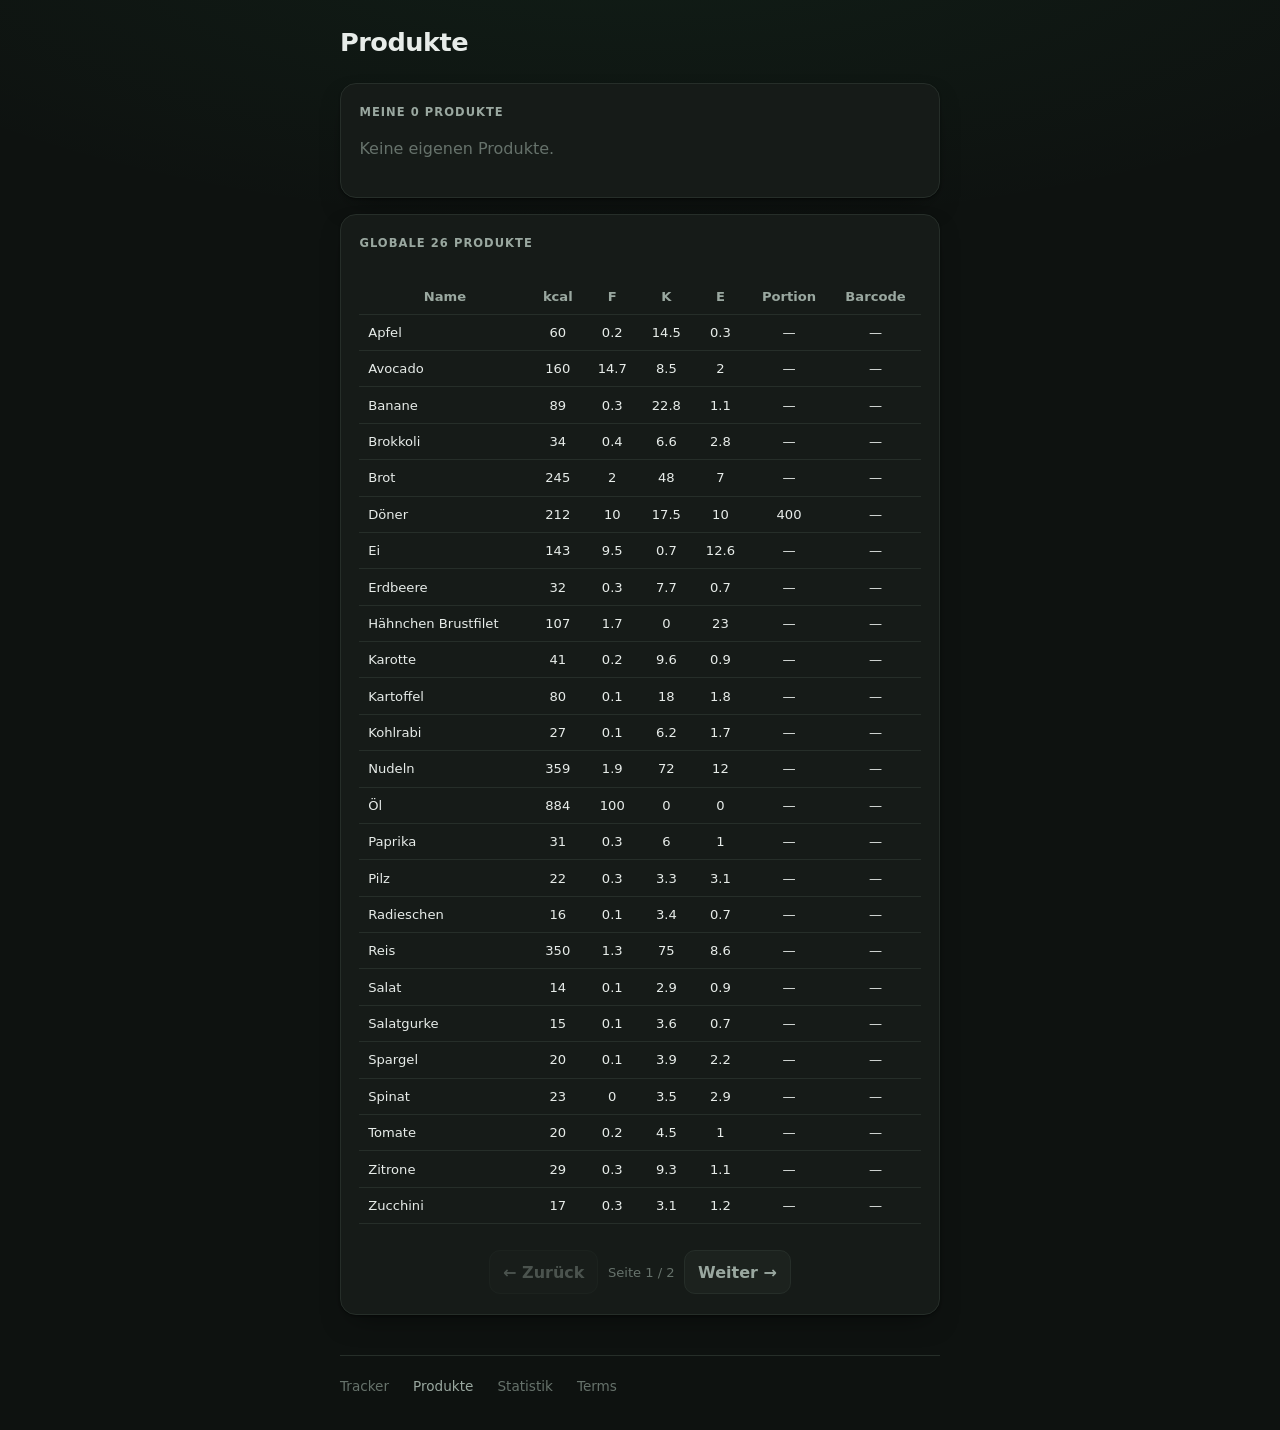
<file: content/products.html>
<!DOCTYPE html>
<html lang="de">

<head>
    <meta charset="UTF-8">
    <meta name="viewport" content="width=device-width, initial-scale=1.0, maximum-scale=1.0, user-scalable=no, viewport-fit=cover">
    <title>Produkte – Food Tracker</title>
    <link rel="icon" href="img/favicon.svg" type="image/svg+xml">
    <link rel="stylesheet" href="css/style.css?v=4a5f8361">
</head>

<body>
    <h1>Produkte</h1>

    <section class="section">
        <h2 id="custom-heading">Meine Produkte</h2>
        <div id="custom-list"></div>
        <button class="subtle mt hidden" id="export-custom-btn">Produkte exportieren</button>
        <div id="export-area" class="hidden mt">
            <textarea id="export-text" readonly rows="8" spellcheck="false"></textarea>
            <button class="subtle" id="copy-export-btn">In Zwischenablage kopieren</button>
        </div>
        <button class="danger mt hidden" id="delete-custom-btn">Alle eigenen Produkte löschen</button>
    </section>

    <section class="section">
        <h2 id="global-heading">Globale Produkte</h2>
        <div id="global-list"></div>
    </section>

    <footer>
        <a href="index.html">Tracker</a>
        <a href="products.html" class="current">Produkte</a>
        <a href="statistics.html">Statistik</a>
        <a href="terms.html">Terms</a>
    </footer>

    <dialog id="confirm-dialog">
        <p id="confirm-message"></p>
        <div class="confirm-actions">
            <button id="confirm-cancel" type="button">Abbrechen</button>
            <button id="confirm-ok" type="button">OK</button>
        </div>
    </dialog>

    <script src="js/common.js?v=61c5fac4"></script>
    <script src="js/products.js?v=d379e2fb"></script>
    <script src="js/products-page.js?v=871307c1"></script>

</body>

</html>
</file>
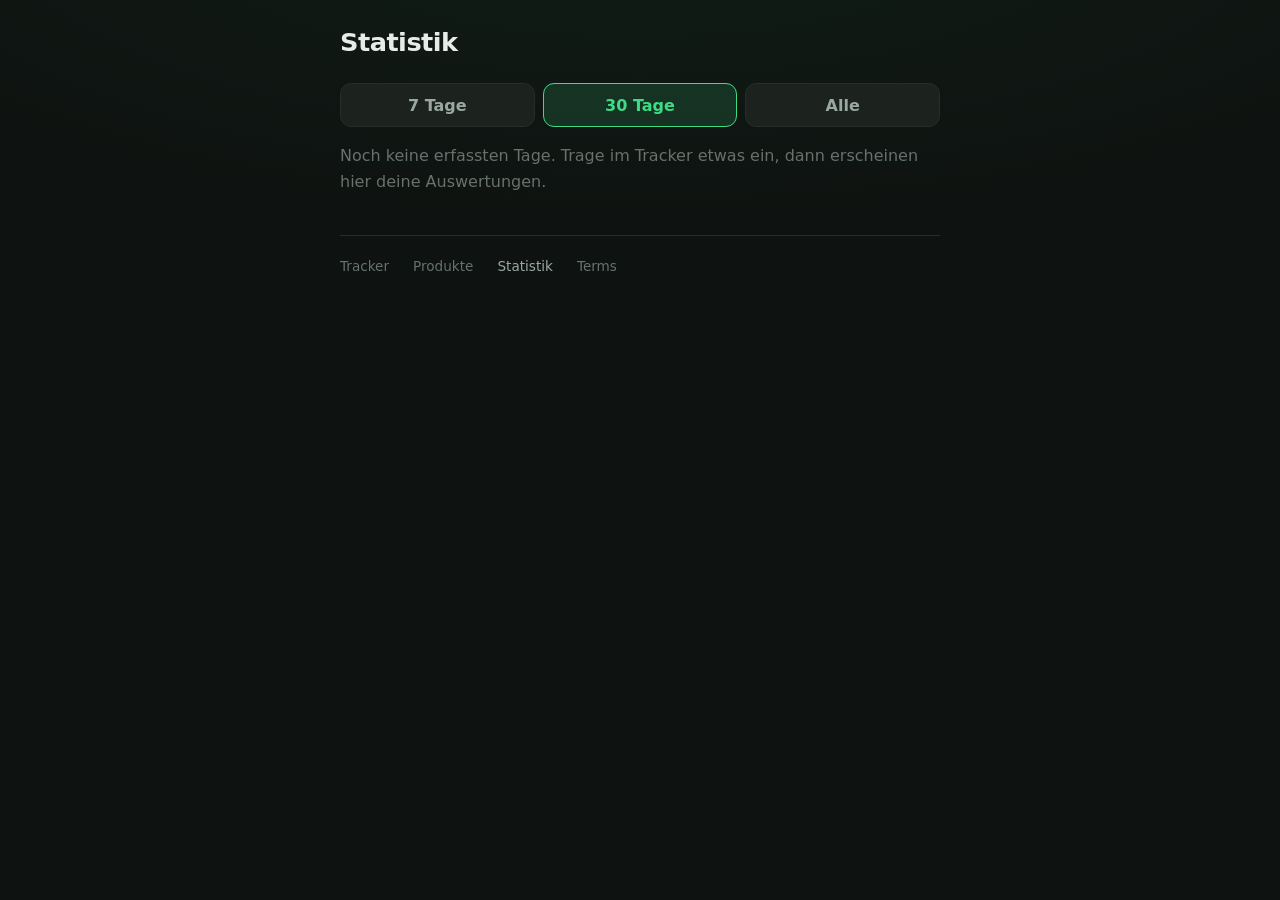
<file: content/statistics.html>
<!DOCTYPE html>
<html lang="de">

<head>
    <meta charset="UTF-8">
    <meta name="viewport" content="width=device-width, initial-scale=1.0, maximum-scale=1.0, user-scalable=no, viewport-fit=cover">
    <title>Statistik – Food Tracker</title>
    <link rel="icon" href="img/favicon.svg" type="image/svg+xml">
    <link rel="stylesheet" href="css/style.css?v=4a5f8361">
</head>

<body>
    <h1>Statistik</h1>

    <div id="range-toggle" class="range-toggle">
        <button type="button" class="subtle" data-range="7">7 Tage</button>
        <button type="button" class="subtle active" data-range="30">30 Tage</button>
        <button type="button" class="subtle" data-range="all">Alle</button>
    </div>

    <p id="empty" class="muted hidden">Noch keine erfassten Tage. Trage im Tracker etwas ein, dann erscheinen hier deine Auswertungen.</p>

    <div id="content">
        <section class="section">
            <h2 id="summary-heading">Überblick</h2>
            <div id="summary-grid" class="stat-grid"></div>
        </section>

        <section class="section">
            <h2>Ø Makro-Verteilung (nach kcal)</h2>
            <div id="macro-chart"></div>
        </section>

        <section class="section">
            <h2>Kalorien pro Tag</h2>
            <div id="kcal-chart"></div>
        </section>

        <section class="section">
            <h2>Fett pro Tag</h2>
            <div id="fat-chart"></div>
        </section>

        <section class="section">
            <h2>Kohlenhydrate pro Tag</h2>
            <div id="carb-chart"></div>
        </section>

        <section class="section">
            <h2>Eiweiß pro Tag</h2>
            <div id="protein-chart"></div>
        </section>
    </div>

    <button class="danger mt hidden" id="reset-btn">Alle erfassten Tage zurücksetzen</button>

    <footer>
        <a href="index.html">Tracker</a>
        <a href="products.html">Produkte</a>
        <a href="statistics.html" class="current">Statistik</a>
        <a href="terms.html">Terms</a>
    </footer>

    <dialog id="confirm-dialog">
        <p id="confirm-message"></p>
        <div class="confirm-actions">
            <button id="confirm-cancel" type="button">Abbrechen</button>
            <button id="confirm-ok" type="button">OK</button>
        </div>
    </dialog>

    <script src="js/common.js?v=61c5fac4"></script>
    <script src="js/statistics.js?v=32b69c0f"></script>

</body>

</html>
</file>
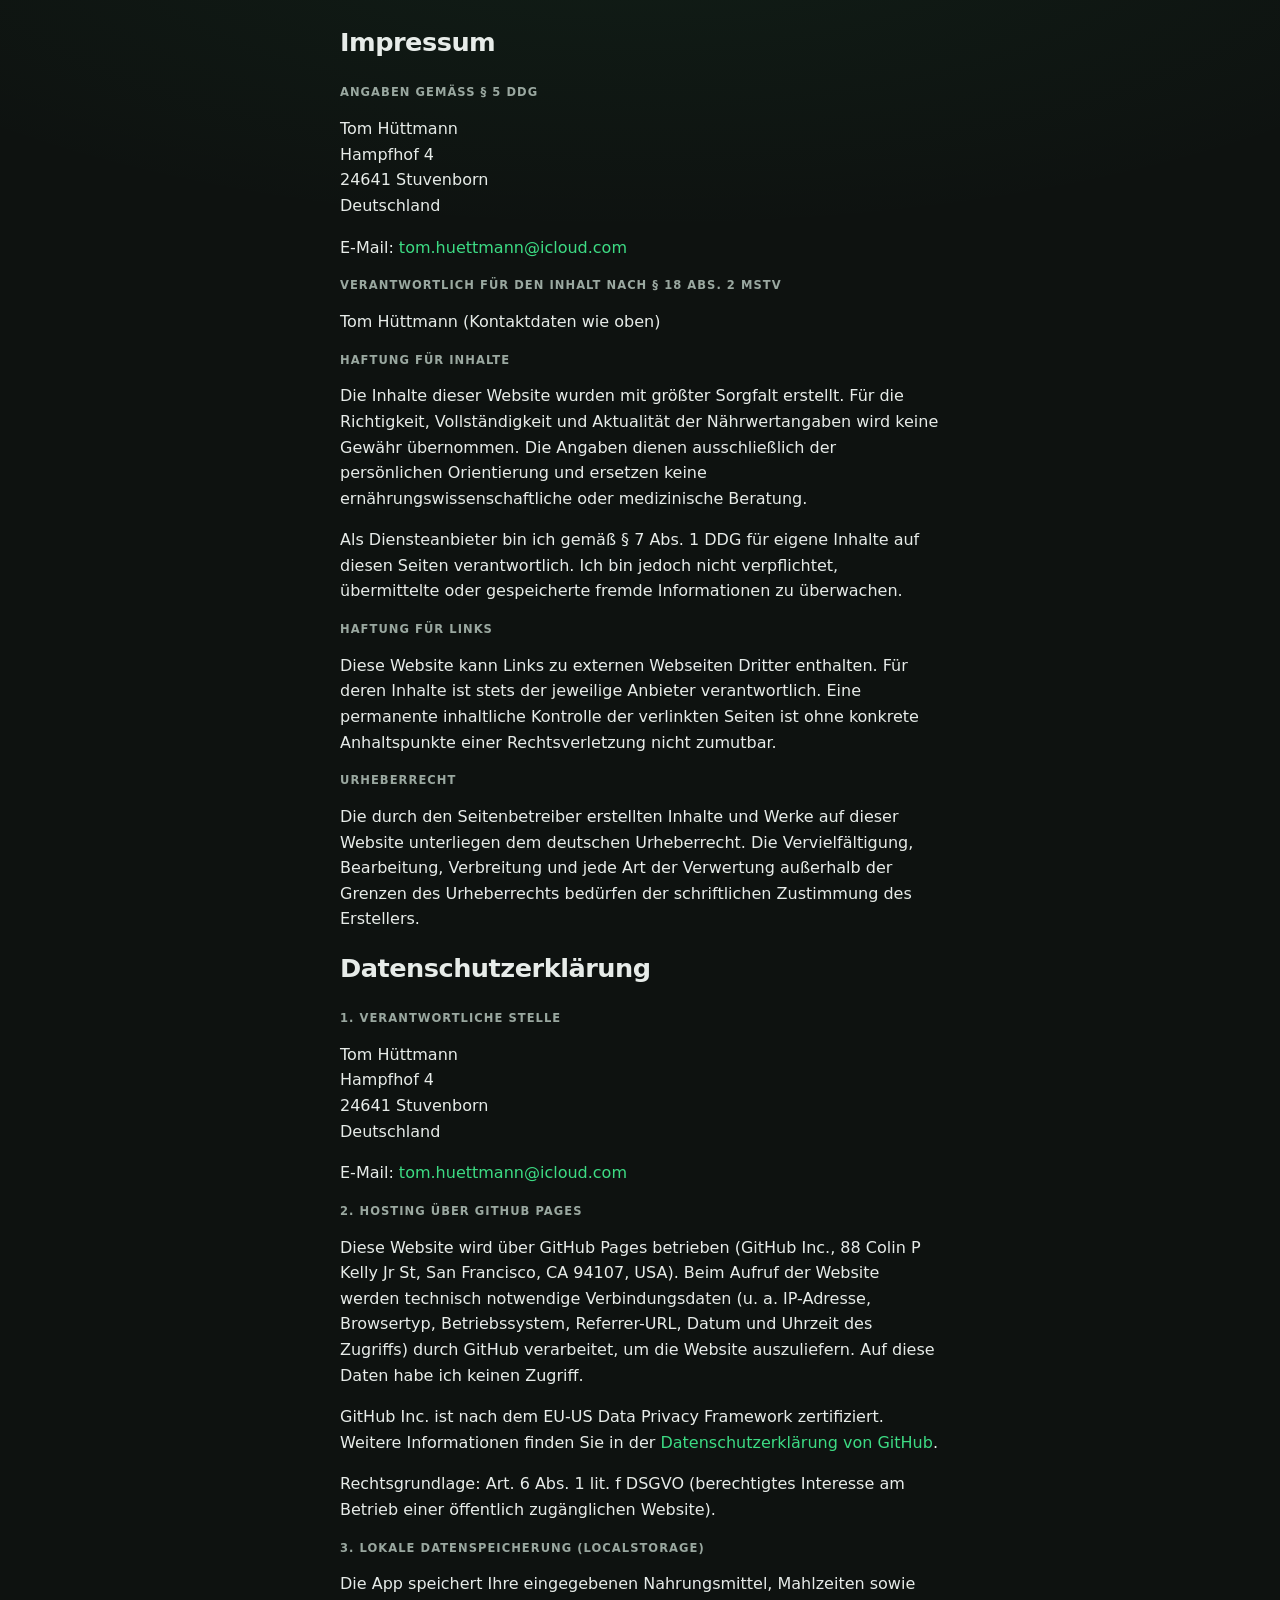
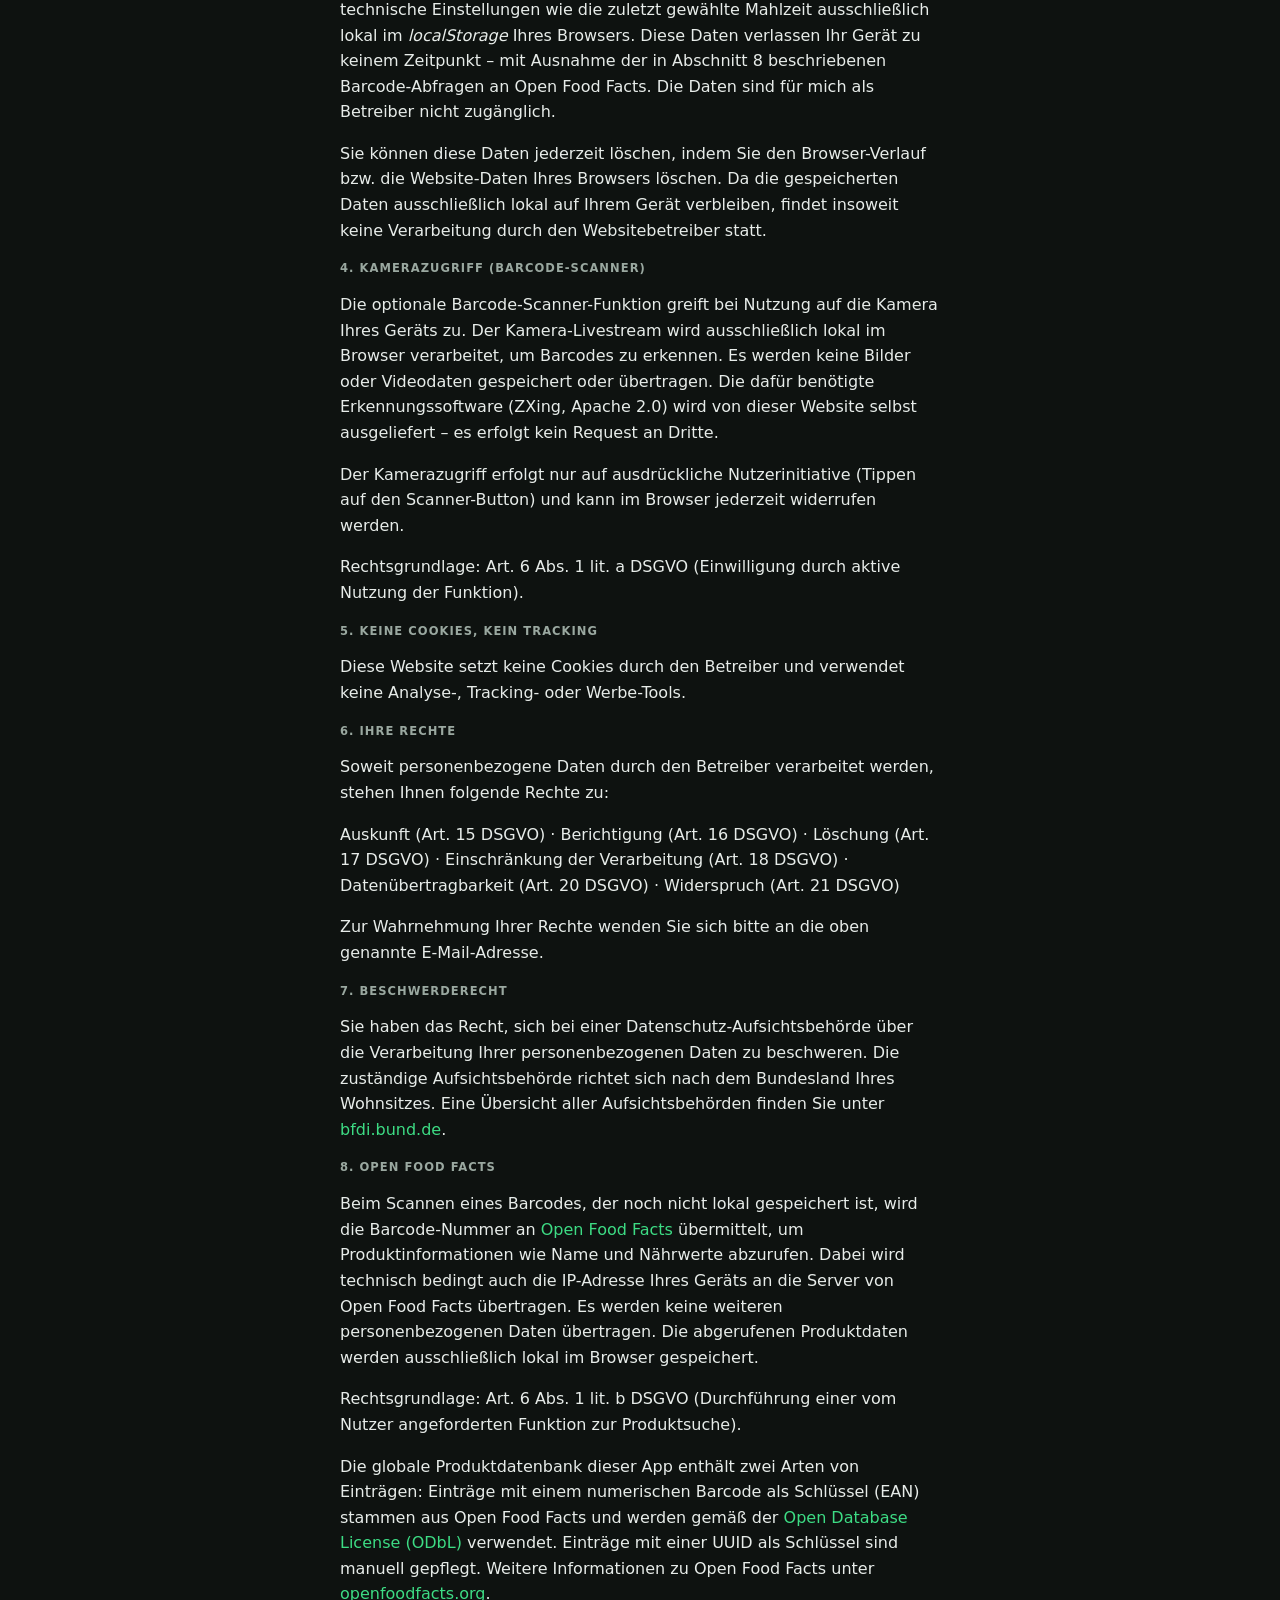
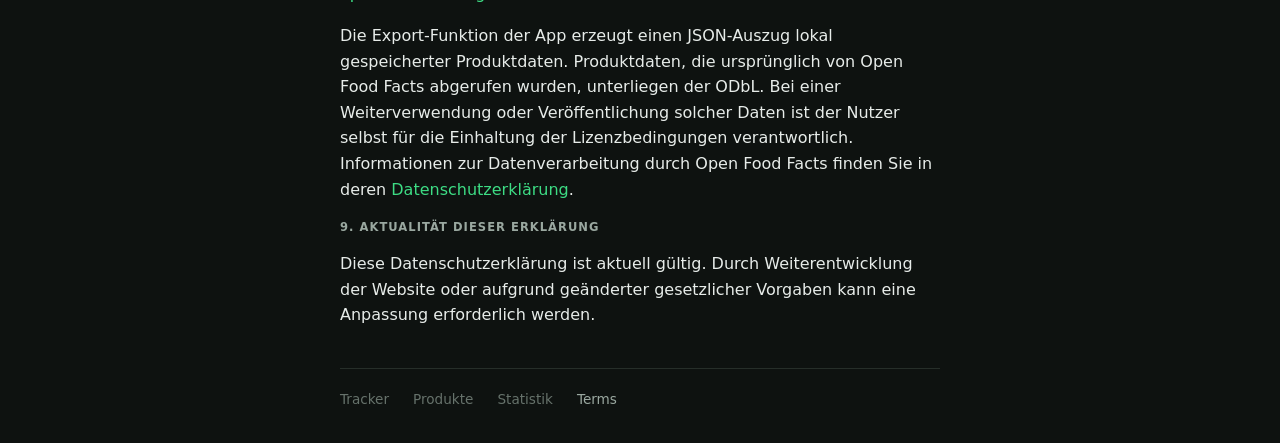
<file: content/terms.html>
<!DOCTYPE html>
<html lang="de">

<head>
    <meta charset="UTF-8">
    <meta name="viewport" content="width=device-width, initial-scale=1.0, viewport-fit=cover">
    <title>Impressum & Datenschutzerklärung</title>
    <link rel="icon" href="img/favicon.svg" type="image/svg+xml">
    <link rel="stylesheet" href="css/style.css?v=4a5f8361">
</head>

<body>

    <h1>Impressum</h1>

    <h2>Angaben gemäß § 5 DDG</h2>

    <p>
        <span id="impressum-address"></span>
    </p>

    <p>
        E-Mail: <span id="impressum-email"></span>
    </p>

    <h2>Verantwortlich für den Inhalt nach § 18 Abs. 2 MStV</h2>

    <p>
        Tom Hüttmann (Kontaktdaten wie oben)
    </p>

    <h2>Haftung für Inhalte</h2>

    <p>
        Die Inhalte dieser Website wurden mit größter Sorgfalt erstellt.
        Für die Richtigkeit, Vollständigkeit und Aktualität der Nährwertangaben wird keine Gewähr übernommen.
        Die Angaben dienen ausschließlich der persönlichen Orientierung und ersetzen keine ernährungswissenschaftliche oder medizinische Beratung.
    </p>

    <p>
        Als Diensteanbieter bin ich gemäß § 7 Abs. 1 DDG für eigene Inhalte auf diesen Seiten verantwortlich.
        Ich bin jedoch nicht verpflichtet, übermittelte oder gespeicherte fremde Informationen zu überwachen.
    </p>

    <h2>Haftung für Links</h2>

    <p>
        Diese Website kann Links zu externen Webseiten Dritter enthalten.
        Für deren Inhalte ist stets der jeweilige Anbieter verantwortlich.
        Eine permanente inhaltliche Kontrolle der verlinkten Seiten ist ohne konkrete Anhaltspunkte einer Rechtsverletzung nicht zumutbar.
    </p>

    <h2>Urheberrecht</h2>

    <p>
        Die durch den Seitenbetreiber erstellten Inhalte und Werke auf dieser Website unterliegen dem deutschen Urheberrecht.
        Die Vervielfältigung, Bearbeitung, Verbreitung und jede Art der Verwertung außerhalb der Grenzen des Urheberrechts bedürfen der schriftlichen Zustimmung des Erstellers.
    </p>

    <h1>Datenschutzerklärung</h1>

    <h2>1. Verantwortliche Stelle</h2>

    <p>
        <span id="datenschutz-address"></span>
    </p>

    <p>
        E-Mail: <span id="datenschutz-email"></span>
    </p>

    <h2>2. Hosting über GitHub Pages</h2>

    <p>
        Diese Website wird über GitHub Pages betrieben (GitHub Inc., 88 Colin P Kelly Jr St, San Francisco, CA 94107, USA).
        Beim Aufruf der Website werden technisch notwendige Verbindungsdaten (u.&nbsp;a. IP-Adresse, Browsertyp, Betriebssystem, Referrer-URL, Datum und Uhrzeit des Zugriffs) durch GitHub verarbeitet, um die Website auszuliefern.
        Auf diese Daten habe ich keinen Zugriff.
    </p>

    <p>
        GitHub Inc. ist nach dem EU-US Data Privacy Framework zertifiziert.
        Weitere Informationen finden Sie in der <a href="https://docs.github.com/en/site-policy/privacy-policies/github-general-privacy-statement" target="_blank" rel="noopener">Datenschutzerklärung von GitHub</a>.
    </p>

    <p>
        Rechtsgrundlage: Art. 6 Abs. 1 lit. f DSGVO (berechtigtes Interesse am Betrieb einer öffentlich zugänglichen Website).
    </p>

    <h2>3. Lokale Datenspeicherung (localStorage)</h2>

    <p>
        Die App speichert Ihre eingegebenen Nahrungsmittel, Mahlzeiten sowie technische Einstellungen wie die zuletzt gewählte Mahlzeit ausschließlich lokal im <em>localStorage</em> Ihres Browsers.
        Diese Daten verlassen Ihr Gerät zu keinem Zeitpunkt – mit Ausnahme der in Abschnitt 8 beschriebenen Barcode-Abfragen an Open Food Facts.
        Die Daten sind für mich als Betreiber nicht zugänglich.
    </p>

    <p>
        Sie können diese Daten jederzeit löschen, indem Sie den Browser-Verlauf bzw. die Website-Daten Ihres Browsers löschen.
        Da die gespeicherten Daten ausschließlich lokal auf Ihrem Gerät verbleiben, findet insoweit keine Verarbeitung durch den Websitebetreiber statt.
    </p>

    <h2>4. Kamerazugriff (Barcode-Scanner)</h2>

    <p>
        Die optionale Barcode-Scanner-Funktion greift bei Nutzung auf die Kamera Ihres Geräts zu.
        Der Kamera-Livestream wird ausschließlich lokal im Browser verarbeitet, um Barcodes zu erkennen.
        Es werden keine Bilder oder Videodaten gespeichert oder übertragen.
        Die dafür benötigte Erkennungssoftware (ZXing, Apache&nbsp;2.0) wird von dieser Website selbst ausgeliefert – es erfolgt kein Request an Dritte.
    </p>

    <p>
        Der Kamerazugriff erfolgt nur auf ausdrückliche Nutzerinitiative (Tippen auf den Scanner-Button) und kann im Browser jederzeit widerrufen werden.
    </p>

    <p>
        Rechtsgrundlage: Art. 6 Abs. 1 lit. a DSGVO (Einwilligung durch aktive Nutzung der Funktion).
    </p>

    <h2>5. Keine Cookies, kein Tracking</h2>

    <p>
        Diese Website setzt keine Cookies durch den Betreiber und verwendet keine Analyse-, Tracking- oder Werbe-Tools.
    </p>

    <h2>6. Ihre Rechte</h2>

    <p>
        Soweit personenbezogene Daten durch den Betreiber verarbeitet werden, stehen Ihnen folgende Rechte zu:
    </p>

    <p>
        Auskunft (Art. 15 DSGVO) · Berichtigung (Art. 16 DSGVO) · Löschung (Art. 17 DSGVO) · Einschränkung der Verarbeitung (Art. 18 DSGVO) · Datenübertragbarkeit (Art. 20 DSGVO) · Widerspruch (Art. 21 DSGVO)
    </p>

    <p>
        Zur Wahrnehmung Ihrer Rechte wenden Sie sich bitte an die oben genannte E-Mail-Adresse.
    </p>

    <h2>7. Beschwerderecht</h2>

    <p>
        Sie haben das Recht, sich bei einer Datenschutz-Aufsichtsbehörde über die Verarbeitung Ihrer personenbezogenen Daten zu beschweren.
        Die zuständige Aufsichtsbehörde richtet sich nach dem Bundesland Ihres Wohnsitzes.
        Eine Übersicht aller Aufsichtsbehörden finden Sie unter <a href="https://www.bfdi.bund.de/DE/Infothek/Anschriften_Links/anschriften_links-node.html" target="_blank" rel="noopener">bfdi.bund.de</a>.
    </p>

    <h2>8. Open Food Facts</h2>

    <p>
        Beim Scannen eines Barcodes, der noch nicht lokal gespeichert ist, wird die Barcode-Nummer an <a href="https://world.openfoodfacts.org" target="_blank" rel="noopener">Open Food Facts</a> übermittelt, um Produktinformationen wie Name und Nährwerte abzurufen.
        Dabei wird technisch bedingt auch die IP-Adresse Ihres Geräts an die Server von Open Food Facts übertragen.
        Es werden keine weiteren personenbezogenen Daten übertragen.
        Die abgerufenen Produktdaten werden ausschließlich lokal im Browser gespeichert.
    </p>

    <p>
        Rechtsgrundlage: Art. 6 Abs. 1 lit. b DSGVO (Durchführung einer vom Nutzer angeforderten Funktion zur Produktsuche).
    </p>

    <p>
        Die globale Produktdatenbank dieser App enthält zwei Arten von Einträgen:
        Einträge mit einem numerischen Barcode als Schlüssel (EAN) stammen aus Open Food Facts und werden gemäß der <a href="https://opendatacommons.org/licenses/odbl/1.0/" target="_blank" rel="noopener">Open Database License (ODbL)</a> verwendet.
        Einträge mit einer UUID als Schlüssel sind manuell gepflegt.
        Weitere Informationen zu Open Food Facts unter <a href="https://world.openfoodfacts.org" target="_blank" rel="noopener">openfoodfacts.org</a>.
    </p>

    <p>
        Die Export-Funktion der App erzeugt einen JSON-Auszug lokal gespeicherter Produktdaten.
        Produktdaten, die ursprünglich von Open Food Facts abgerufen wurden, unterliegen der ODbL.
        Bei einer Weiterverwendung oder Veröffentlichung solcher Daten ist der Nutzer selbst für die Einhaltung der Lizenzbedingungen verantwortlich.
        Informationen zur Datenverarbeitung durch Open Food Facts finden Sie in deren <a href="https://world.openfoodfacts.org/privacy" target="_blank" rel="noopener">Datenschutzerklärung</a>.
    </p>

    <h2>9. Aktualität dieser Erklärung</h2>

    <p>
        Diese Datenschutzerklärung ist aktuell gültig.
        Durch Weiterentwicklung der Website oder aufgrund geänderter gesetzlicher Vorgaben kann eine Anpassung erforderlich werden.
    </p>

    <footer>
        <a href="index.html">Tracker</a>
        <a href="products.html">Produkte</a>
        <a href="statistics.html">Statistik</a>
        <a href="terms.html" class="current">Terms</a>
    </footer>

    <script>
        const _n = ['T', 'o', 'm', ' ', 'H', '\u00fc', 't', 't', 'm', 'a', 'n', 'n'];
        const _s = ['H', 'a', 'm', 'p', 'f', 'h', 'o', 'f', ' ', '4'];
        const _z = ['2', '4', '6', '4', '1', ' ', 'S', 't', 'u', 'v', 'e', 'n', 'b', 'o', 'r', 'n'];
        const _co = ['D', 'e', 'u', 't', 's', 'c', 'h', 'l', 'a', 'n', 'd'];
        const _addrHtml = [_n, _s, _z, _co].map(a => a.join('')).join('<br>');

        const _u = ['t', 'o', 'm', '.', 'h', 'u', 'e', 't', 't', 'm', 'a', 'n', 'n'];
        const _d = ['i', 'c', 'l', 'o', 'u', 'd', '.', 'c', 'o', 'm'];
        const _e = _u.join('') + '\u0040' + _d.join('');
        const _link = '<a href="\u006d\u0061\u0069\u006c\u0074\u006f\u003a' + _e + '">' + _e + '</a>';

        document.getElementById('impressum-address').innerHTML = _addrHtml;
        document.getElementById('datenschutz-address').innerHTML = _addrHtml;
        document.getElementById('impressum-email').innerHTML = _link;
        document.getElementById('datenschutz-email').innerHTML = _link;
    </script>

</body>

</html>
</file>
<file: content/css/style.css>
/* =============================================================================
   Food Tracker — modern dark theme
   ========================================================================== */

:root {
    --bg:            #0e1210;
    --bg-accent:     #12181500;
    --surface:       #161b18;
    --surface-2:     #1c221e;
    --surface-hover: #222a25;
    --border:        #262e29;
    --border-strong: #34403a;
    --text:          #e7ece9;
    --text-sub:      #9aa8a0;
    --text-muted:    #66726b;
    --accent:        #3ddc84;
    --accent-strong: #2fb96e;
    --accent-contrast:#04130b;
    --accent-soft:   rgba(61, 220, 132, 0.14);
    --danger:        #f4595e;
    --danger-soft:   rgba(244, 89, 94, 0.12);
    --btn-bg:        var(--accent);
    --btn-text:      var(--accent-contrast);

    --radius:    16px;
    --radius-sm: 11px;
    --radius-xs: 8px;
    --shadow:    0 1px 2px rgba(0, 0, 0, 0.4), 0 12px 28px -12px rgba(0, 0, 0, 0.55);
    --ring:      0 0 0 3px var(--accent-soft);
    --ease:      cubic-bezier(0.4, 0, 0.2, 1);
}

*, *::before, *::after {
    box-sizing: border-box;
    -webkit-tap-highlight-color: transparent;
}

html { -webkit-text-size-adjust: 100%; }

body {
    font-family: system-ui, -apple-system, "Segoe UI", sans-serif;
    max-width: 640px;
    margin: 0 auto;
    padding: 1rem 1.25rem;
    padding-bottom: calc(2rem + env(safe-area-inset-bottom));
    padding-top: calc(1rem + env(safe-area-inset-top));
    line-height: 1.6;
    color: var(--text);
    background:
        radial-gradient(120% 60% at 50% -10%, rgba(61, 220, 132, 0.06), transparent 60%),
        var(--bg);
    background-attachment: fixed;
    -webkit-font-smoothing: antialiased;
}

/* ---- Typography ---------------------------------------------------------- */

h1 {
    font-size: 1.6rem;
    font-weight: 700;
    letter-spacing: -0.02em;
    margin: 0.4rem 0 1.25rem;
    text-wrap: balance;
}

h2 {
    font-size: 0.72rem;
    font-weight: 600;
    text-transform: uppercase;
    letter-spacing: 0.09em;
    color: var(--text-sub);
    margin: 0 0 0.9rem;
}

p { margin: 0.5rem 0 1rem; }

a {
    color: var(--accent);
    text-decoration: none;
    transition: color 0.15s var(--ease);
}
a:hover { color: var(--text); }

/* ---- Sticky day navigation ---------------------------------------------- */

.day-nav {
    position: sticky;
    position: relative;
    top: 0;
    z-index: 50;
    display: flex;
    align-items: center;
    gap: 0.75rem;
    margin: -1rem -1.25rem 0.5rem;
    padding: 0.6rem 1.25rem;
    padding-top: calc(0.6rem + env(safe-area-inset-top));
    background: rgba(14, 18, 16, 0.8);
    backdrop-filter: saturate(150%) blur(12px);
    -webkit-backdrop-filter: saturate(150%) blur(12px);
    border-bottom: 1px solid var(--border);
}

.day-nav-btn {
    background: var(--surface-2);
    border: 1px solid var(--border);
    color: var(--text-sub);
    width: auto;
    min-width: 44px;
    padding: 0.35rem 0.7rem;
    font-size: 1.1rem;
    border-radius: var(--radius-sm);
    transition: background 0.15s var(--ease), color 0.15s var(--ease), border-color 0.15s var(--ease);
}
#next-day-btn {
    margin-left: auto;
}

.day-nav-btn:hover {
    background: var(--surface-hover);
    color: var(--text);
    border-color: var(--border-strong);
}

.date-label {
    position: absolute;
    left: 50%;
    transform: translateX(-50%);
    font-weight: 600;
    font-size: 0.95rem;
    text-align: center;
    color: var(--text);
    white-space: nowrap;
}

/* ---- Cards / sections ---------------------------------------------------- */

.section {
    background: var(--surface);
    border: 1px solid var(--border);
    border-radius: var(--radius);
    padding: 1.15rem 1.15rem 1.25rem;
    margin: 1rem 0;
    box-shadow: var(--shadow);
}

details {
    background: var(--surface);
    border: 1px solid var(--border);
    border-radius: var(--radius);
    margin: 1rem 0;
    padding: 0 1.15rem;
    box-shadow: var(--shadow);
    overflow: hidden;
}

summary {
    cursor: pointer;
    font-weight: 600;
    font-size: 0.95rem;
    list-style: none;
    padding: 1rem 0;
    display: flex;
    align-items: center;
    gap: 0.5rem;
    color: var(--text);
}
summary::-webkit-details-marker { display: none; }
summary::before {
    content: "";
    width: 0.5rem;
    height: 0.5rem;
    border-right: 2px solid var(--text-sub);
    border-bottom: 2px solid var(--text-sub);
    transform: rotate(-45deg);
    transition: transform 0.2s var(--ease);
    margin-right: 0.1rem;
}
details[open] > summary::before { transform: rotate(45deg); }
details[open] > summary { padding-bottom: 0.5rem; }
details > form,
details > *:not(summary):last-child { padding-bottom: 1.15rem; }

/* ---- Generic tables ------------------------------------------------------ */

table {
    width: 100%;
    border-collapse: collapse;
    margin: 0.75rem 0;
}

th, td {
    text-align: left;
    padding: 0.5rem;
    border-bottom: 1px solid var(--border);
}
th { font-size: 0.75rem; color: var(--text-sub); font-weight: 600; }
td { font-variant-numeric: tabular-nums; }

.table-scroll {
    overflow-x: auto;
    border-radius: var(--radius-sm);
}

.product-table th,
.product-table td {
    white-space: nowrap;
    font-size: 0.82rem;
    padding: 0.45rem 0.55rem;
    text-align: center;
}
.product-table td:first-child {
    white-space: normal;
    text-align: left;
    font-weight: 500;
}

/* ---- Form controls ------------------------------------------------------- */

input,
button,
select,
textarea {
    font-size: 1rem;
    padding: 0.65rem 0.75rem;
    font-family: inherit;
    border: 1px solid var(--border);
    border-radius: var(--radius-sm);
    background: var(--surface-2);
    color: var(--text);
    appearance: none;
    -webkit-appearance: none;
    transition: border-color 0.15s var(--ease), box-shadow 0.15s var(--ease), background 0.15s var(--ease);
}

input::placeholder, textarea::placeholder { color: var(--text-muted); }

input:focus,
select:focus,
textarea:focus {
    outline: none;
    border-color: var(--accent);
    box-shadow: var(--ring);
}

select {
    background-image:
        linear-gradient(45deg, transparent 50%, var(--text-sub) 50%),
        linear-gradient(135deg, var(--text-sub) 50%, transparent 50%);
    background-position:
        calc(100% - 1.1rem) center,
        calc(100% - 0.75rem) center;
    background-size: 0.4rem 0.4rem, 0.4rem 0.4rem;
    background-repeat: no-repeat;
    padding-right: 2.2rem;
}

input[type="text"],
input[type="number"],
select,
textarea {
    width: 100%;
    margin-bottom: 0.6rem;
}

textarea {
    resize: vertical;
    font-family: ui-monospace, "SF Mono", monospace;
    font-size: 0.8rem;
    line-height: 1.5;
    white-space: pre;
}

/* ---- Buttons ------------------------------------------------------------- */

button {
    cursor: pointer;
    min-height: 44px;
    min-width: 44px;
    font-weight: 600;
    border-radius: var(--radius-sm);
}
button:active { transform: translateY(1px); }

@media (prefers-reduced-motion: reduce) {
    * { transition: none !important; }
    button:active { transform: none; }
}

form button,
#add-btn {
    width: 100%;
    background: var(--accent);
    color: var(--accent-contrast);
    border: 1px solid transparent;
    box-shadow: 0 6px 16px -8px var(--accent);
}
form button:hover,
#add-btn:hover { background: var(--accent-strong); }

.subtle {
    width: 100%;
    background: var(--surface-2);
    color: var(--text-sub);
    border: 1px solid var(--border);
    padding: 0.65rem 1.2rem;
}
.subtle:hover:not(:disabled) {
    background: var(--surface-hover);
    color: var(--text);
    border-color: var(--border-strong);
}
.subtle:disabled { opacity: 0.4; cursor: default; }

.danger {
    width: 100%;
    background: var(--danger-soft);
    color: var(--danger);
    border: 1px solid transparent;
    padding: 0.65rem 1.2rem;
}
.danger:hover { background: rgba(244, 89, 94, 0.2); }

/* ---- Search + add product ------------------------------------------------ */

.search-row {
    display: flex;
    gap: 0.5rem;
    align-items: stretch;
    margin-bottom: 0;
}
.search-row input { flex: 1; margin-bottom: 0; }

.scan-btn {
    flex-shrink: 0;
    width: auto;
    display: flex;
    align-items: center;
    justify-content: center;
    background: var(--surface-2);
    border: 1px solid var(--border);
    padding: 0 0.85rem;
    color: var(--text-sub);
}
.scan-btn svg {
    width: 1.3rem;
    height: 1.3rem;
    display: block;
}
.scan-btn:hover {
    background: var(--surface-hover);
    border-color: var(--border-strong);
    color: var(--text);
}

#search-results {
    border: 1px solid var(--border);
    border-radius: var(--radius-sm);
    max-height: 240px;
    overflow-y: auto;
    background: var(--surface-2);
    margin-top: 0.6rem;
}

#search-results div,
#search-results p {
    padding: 0.7rem 0.75rem;
    cursor: pointer;
    border-bottom: 1px solid var(--border);
    transition: background 0.12s var(--ease);
}
#search-results div:last-child,
#search-results p:last-child { border-bottom: none; }
#search-results p { cursor: default; color: var(--text-muted); }
#search-results div:hover,
#search-results div:active { background: var(--surface-hover); }

#amount-section label {
    display: block;
    font-weight: 600;
    margin-bottom: 0.5rem;
}

/* ---- Log ----------------------------------------------------------------- */

#log-list h3 {
    font-size: 0.75rem;
    text-transform: uppercase;
    letter-spacing: 0.06em;
    color: var(--accent);
    font-weight: 600;
    margin: 1.35rem 0 0.35rem;
}
#log-list h3:first-child { margin-top: 0; }

.log-item {
    display: flex;
    justify-content: space-between;
    align-items: center;
    gap: 0.75rem;
    padding: 0.55rem 0;
    border-bottom: 1px solid var(--border);
}
.log-item:last-child { border-bottom: none; }
.log-item > span { min-width: 0; overflow-wrap: anywhere; }

.log-item button {
    padding: 0.35rem 0.6rem;
    font-size: 0.85rem;
    min-height: 36px;
    min-width: 36px;
    background: var(--surface-2);
    border: 1px solid var(--border);
    color: var(--text-sub);
}
.log-item button:hover { background: var(--surface-hover); color: var(--text); }

.log-item-actions {
    display: flex;
    gap: 0.3rem;
    align-items: center;
    flex-shrink: 0;
}

input.log-edit-input {
    width: 5.5rem;
    margin: 0;
    padding: 0.35rem 0.5rem;
    font-size: 0.95rem;
}

/* ---- Pagination ---------------------------------------------------------- */

.pagination-nav {
    display: flex;
    align-items: center;
    justify-content: center;
    flex-wrap: nowrap;
    gap: 0.6rem;
    margin-top: 0.9rem;
}
.pagination-nav .subtle {
    width: auto;
    flex-shrink: 0;
    padding: 0.45rem 0.8rem;
    white-space: nowrap;
}
.page-label {
    font-size: 0.82rem;
    color: var(--text-muted);
    font-variant-numeric: tabular-nums;
    text-align: center;
    white-space: nowrap;
    flex-shrink: 1;
    min-width: 0;
}

/* ---- Scanner overlay ----------------------------------------------------- */

#scanner-overlay {
    position: fixed;
    inset: 0;
    background: rgba(0, 0, 0, 0.92);
    z-index: 100;
    display: flex;
    flex-direction: column;
    align-items: center;
    justify-content: center;
    padding: 1.5rem;
    padding-bottom: calc(1.5rem + env(safe-area-inset-bottom));
    gap: 1.25rem;
}

.scanner-wrap {
    position: relative;
    width: 100%;
    max-width: 420px;
    aspect-ratio: 16 / 9;
    background: #111;
    border-radius: var(--radius);
    overflow: hidden;
    box-shadow: 0 0 0 1px rgba(255, 255, 255, 0.08), 0 20px 50px -20px #000;
}
.scanner-wrap::after {
    content: "";
    position: absolute;
    inset: 12% 8%;
    border: 2px solid rgba(61, 220, 132, 0.8);
    border-radius: var(--radius-sm);
    box-shadow: 0 0 0 100vmax rgba(0, 0, 0, 0.25);
    pointer-events: none;
}

#scanner-video {
    width: 100%;
    height: 100%;
    object-fit: cover;
    display: block;
    opacity: 0;
    transition: opacity 0.15s var(--ease);
}

#scanner-status {
    color: #d8ded9;
    margin: 0;
    font-size: 0.9rem;
    text-align: center;
}

#scanner-cancel {
    background: rgba(255, 255, 255, 0.08);
    color: #fff;
    border: 1px solid rgba(255, 255, 255, 0.2);
    width: auto;
    padding: 0.6rem 1.75rem;
}
#scanner-cancel:hover { background: rgba(255, 255, 255, 0.16); }

/* ---- Dialog -------------------------------------------------------------- */

dialog {
    background: var(--surface);
    color: var(--text);
    border: 1px solid var(--border-strong);
    border-radius: var(--radius);
    padding: 1.5rem;
    max-width: 340px;
    width: calc(100% - 2rem);
    box-shadow: 0 24px 60px -20px #000;
}
dialog::backdrop {
    background: rgba(0, 0, 0, 0.6);
    backdrop-filter: blur(2px);
}
#confirm-message { margin: 0; font-size: 1rem; }

.confirm-actions {
    display: flex;
    gap: 0.75rem;
    justify-content: flex-end;
    margin-top: 1.5rem;
}
.confirm-actions button { width: auto; padding: 0.55rem 1.25rem; }
#confirm-ok { background: var(--accent); color: var(--accent-contrast); border-color: transparent; }
#confirm-cancel { background: var(--surface-2); color: var(--text-sub); }

/* ---- Footer -------------------------------------------------------------- */

footer {
    margin-top: 2.5rem;
    padding-top: 1.25rem;
    padding-bottom: env(safe-area-inset-bottom);
    border-top: 1px solid var(--border);
    font-size: 0.85rem;
    display: flex;
    gap: 1.5rem;
}
footer a { color: var(--text-muted); }
footer a.current { color: var(--text-sub); }
footer a:hover { color: var(--text); }

/* ---- Utilities ----------------------------------------------------------- */

.hidden { display: none !important; }
.mt { margin-top: 0.6rem; }
.muted { color: var(--text-muted); }

/* ---- Statistics ---------------------------------------------------------- */

.range-toggle {
    display: flex;
    gap: 0.5rem;
    margin: 0 0 1rem;
}
.range-toggle .subtle {
    flex: 1;
    padding: 0.5rem 0.4rem;
}
.range-toggle .subtle.active {
    background: var(--accent-soft);
    color: var(--accent);
    border-color: var(--accent);
}

.stat-grid {
    display: grid;
    grid-template-columns: repeat(4, minmax(0, 1fr));
    gap: 0.5rem;
}
.stat {
    display: flex;
    flex-direction: column;
    align-items: center;
    gap: 0.15rem;
    background: var(--surface-2);
    border: 1px solid var(--border);
    border-radius: var(--radius-sm);
    padding: 0.65rem 0.3rem;
}
.stat-value {
    font-weight: 700;
    font-size: clamp(0.95rem, 4.2vw, 1.2rem);
    letter-spacing: -0.02em;
    font-variant-numeric: tabular-nums;
    white-space: nowrap;
}
.stat-value.accent { color: var(--accent); }
.stat-label {
    font-size: clamp(0.6rem, 2.4vw, 0.68rem);
    text-transform: uppercase;
    letter-spacing: 0.04em;
    color: var(--text-muted);
    text-align: center;
}

.chart svg {
    width: 100%;
    height: auto;
    display: block;
}

.macro-bar {
    display: flex;
    gap: 2px;
    height: 1.6rem;
    margin: 0.25rem 0 1rem;
}
.macro-seg {
    height: 100%;
    border-radius: 4px;
    min-width: 2px;
    transition: width 0.3s var(--ease);
}
.macro-legend {
    display: flex;
    flex-direction: column;
    gap: 0.5rem;
}
.macro-legend-item {
    display: flex;
    align-items: center;
    gap: 0.5rem;
    font-size: 0.9rem;
}
.macro-dot {
    width: 0.75rem;
    height: 0.75rem;
    border-radius: 3px;
    flex-shrink: 0;
}
.macro-name { color: var(--text-sub); }
.macro-val {
    margin-left: auto;
    font-variant-numeric: tabular-nums;
    color: var(--text);
}
</file>
